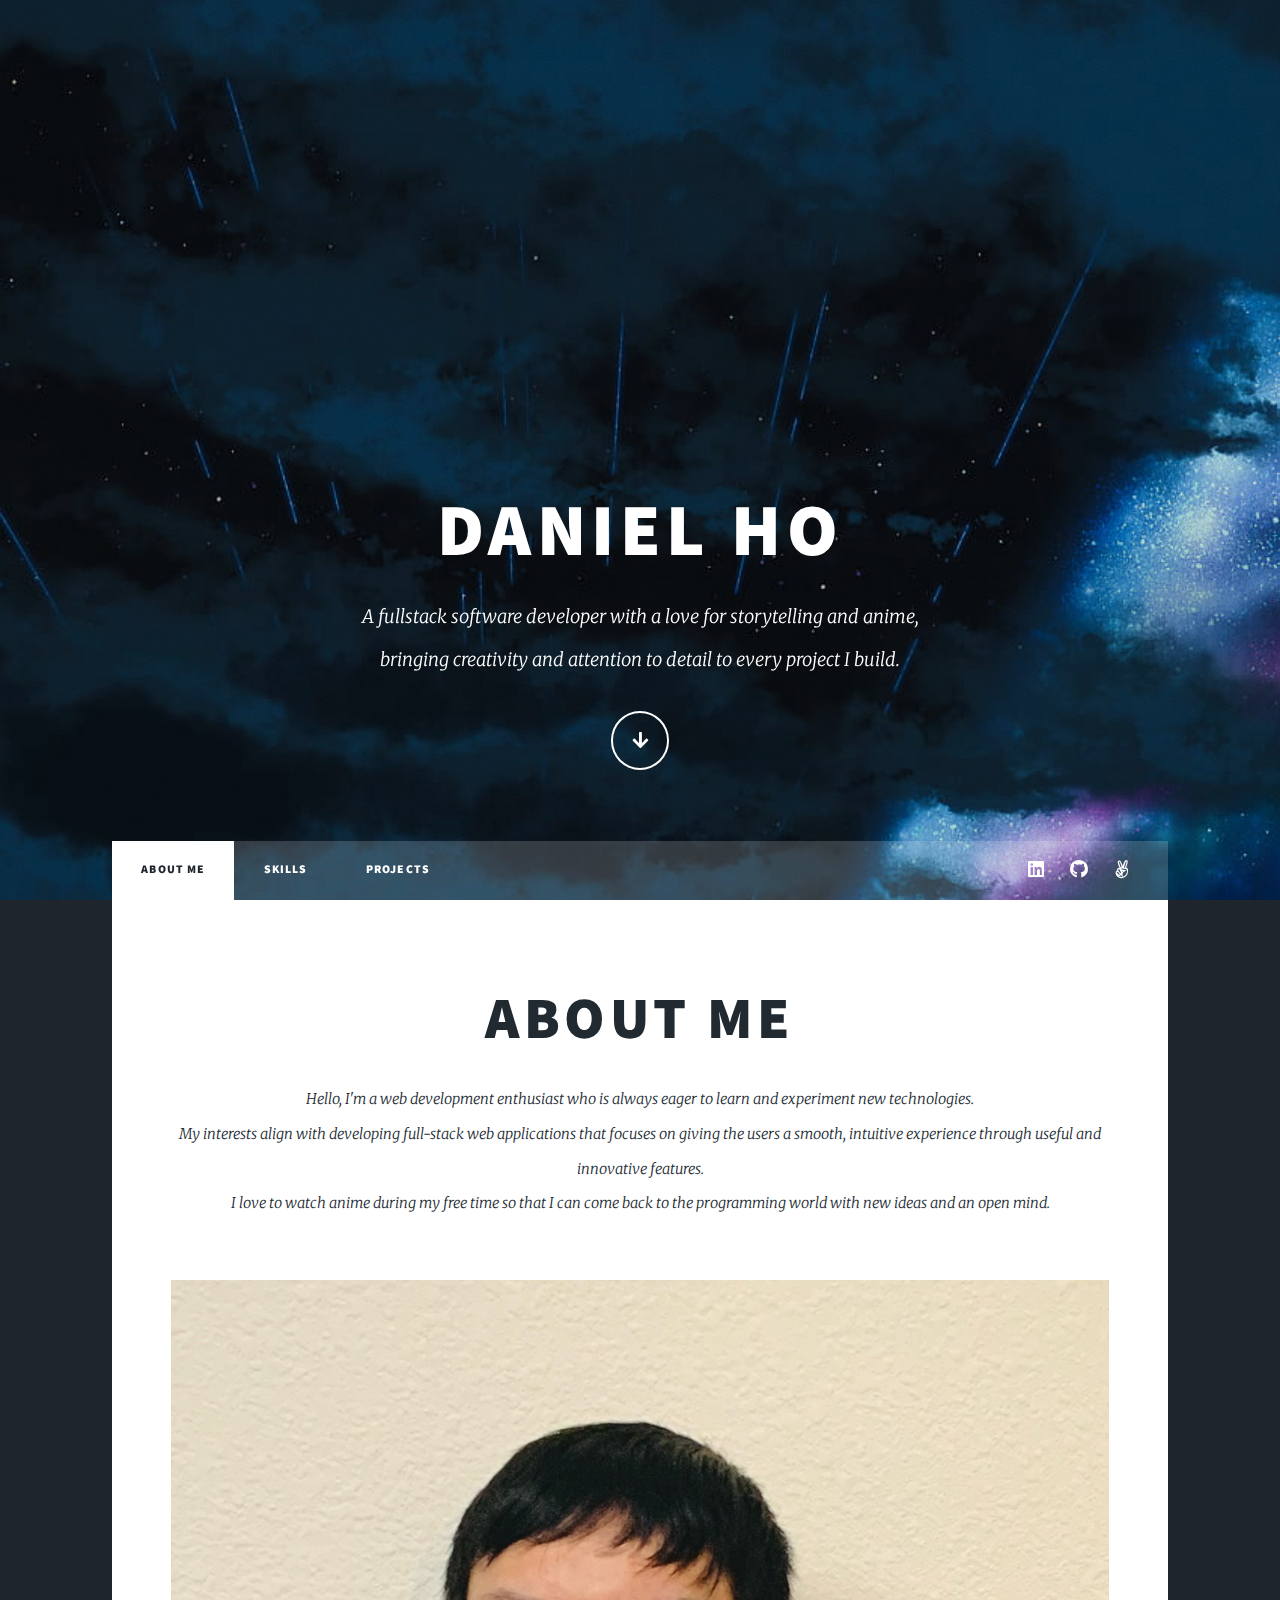
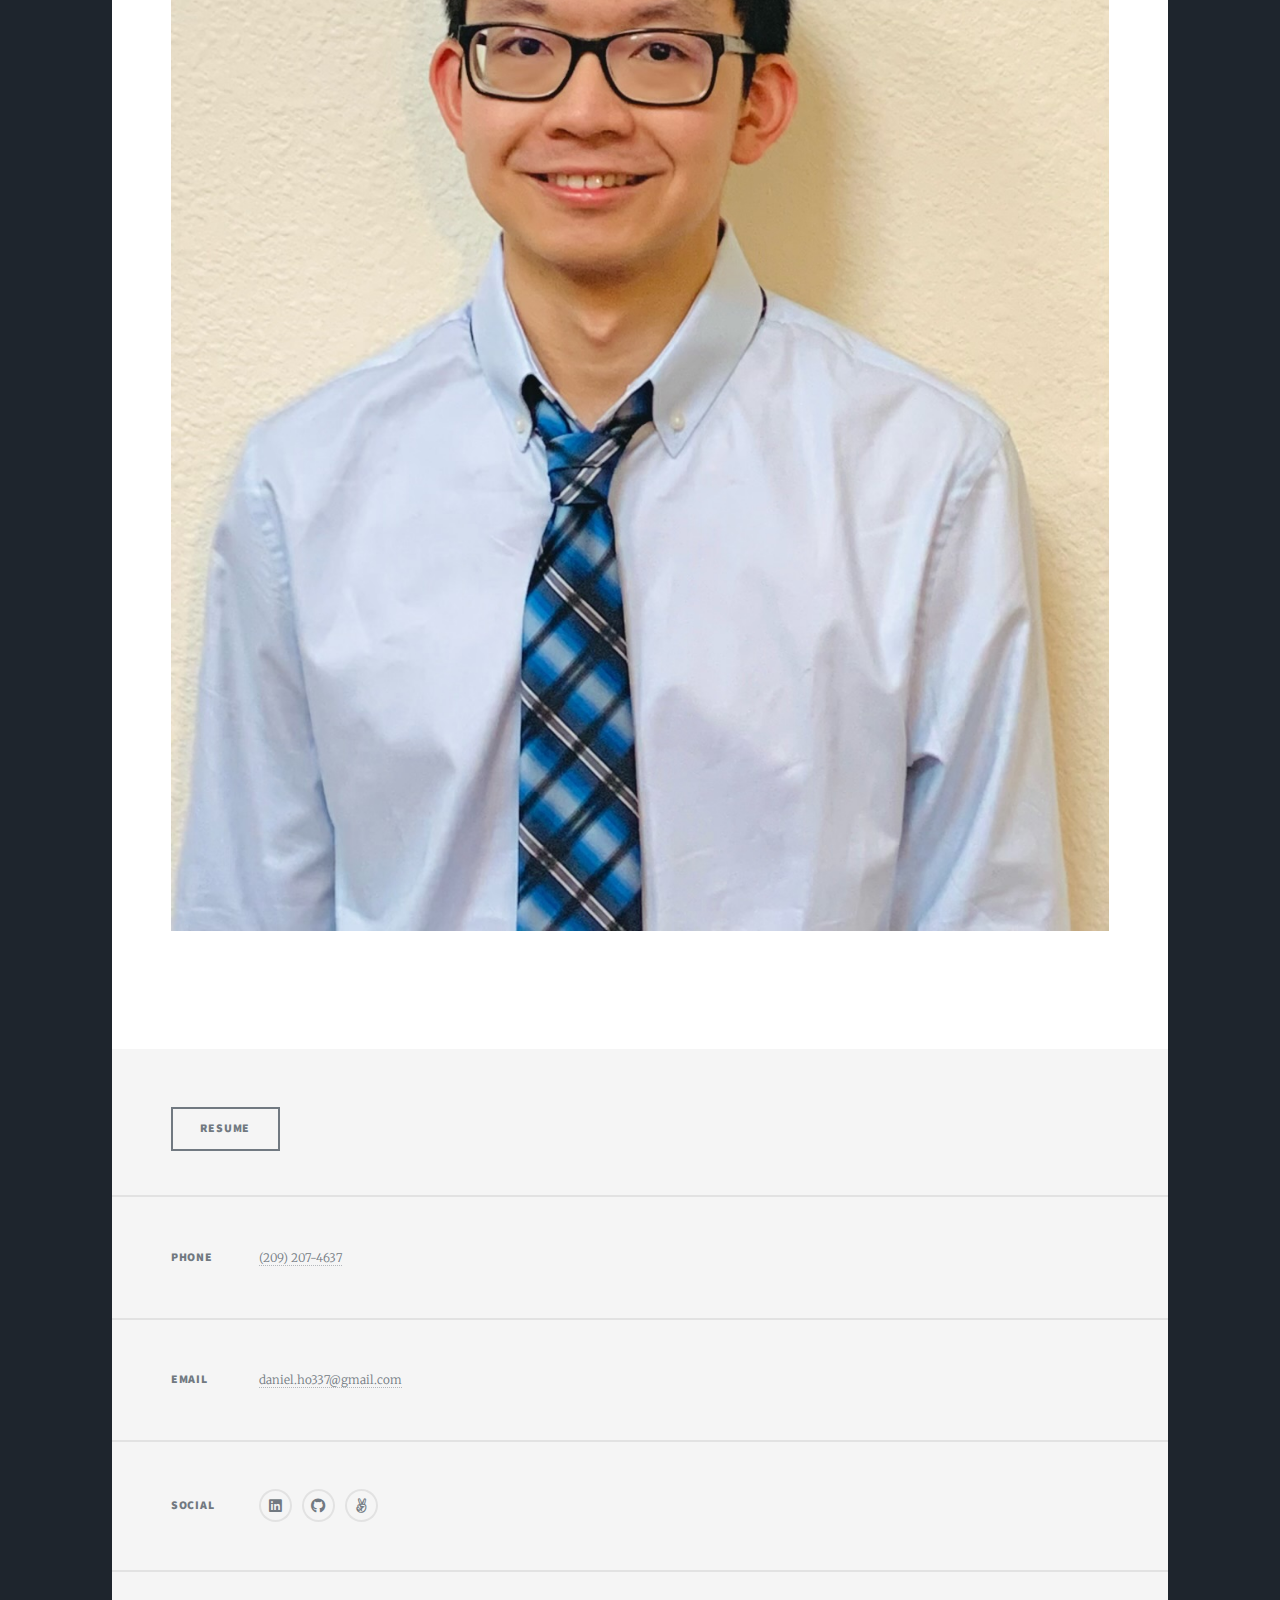
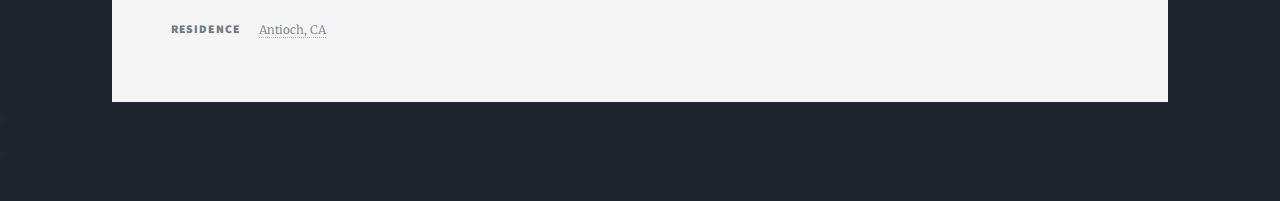
<file: index.html>
<!DOCTYPE HTML>
<!--
	Massively by HTML5 UP
	html5up.net | @ajlkn
	Free for personal and commercial use under the CCA 3.0 license (html5up.net/license)
-->
<html>
	<head>
		<title>Massively by HTML5 UP</title>
		<meta charset="utf-8" />
		<meta name="viewport" content="width=device-width, initial-scale=1, user-scalable=no" />
		<link rel="stylesheet" href="assets/css/main.css" />
		<noscript><link rel="stylesheet" href="assets/css/noscript.css" /></noscript>
	</head>
	<body class="is-preload">

		<!-- Wrapper -->
			<div id="wrapper" class="fade-in">

				<!-- Intro -->
					<div id="intro">
						<!-- <h1>This is<br />
						Massively</h1> -->
						<h1>Daniel Ho</h1>
						<!-- <p>A free, fully responsive HTML5 + CSS3 site template designed by <a href="https://twitter.com/ajlkn">@ajlkn</a> for <a href="https://html5up.net">HTML5 UP</a><br />
						and released for free under the <a href="https://html5up.net/license">Creative Commons license</a>.</p> -->
						<p>A fullstack software developer with a love for storytelling and anime, <br />bringing creativity and attention to detail to every project I build.</p>
						<ul class="actions">
							<li><a href="#header" class="button icon solid solo fa-arrow-down scrolly">Continue</a></li>
						</ul>
					</div>

				<!-- Header -->
					<header id="header">
						<a href="#header" class="logo">Daniel Ho</a>
					</header>

				<!-- Nav -->
					<nav id="nav">
						<ul class="links">
							<li class="active"><a href="#header">About Me</a></li>
							<li><a href="skills.html">Skills</a></li>
							<li><a href="projects.html">Projects</a></li>
						</ul>
						<ul class="icons">
							<!-- <li><a href="#" class="icon brands fa-twitter"><span class="label">Twitter</span></a></li>
							<li><a href="#" class="icon brands fa-facebook-f"><span class="label">Facebook</span></a></li>
							<li><a href="#" class="icon brands fa-instagram"><span class="label">Instagram</span></a></li> -->
							<li><a href="https://www.linkedin.com/in/daniel-ho-83361b1b6/" class="icon brands fa-linkedin"><span class="label">LinkedIn</span></a></li>
							<li><a href="https://github.com/dwho0937wei-dotcom" class="icon brands fa-github"><span class="label">GitHub</span></a></li>
							<li><a href="https://wellfound.com/u/daniel-ho-33" class="icon brands fa-angellist"></a></li>
						</ul>
					</nav>

				<!-- Main -->
					<div id="main">

						<!-- About Me -->
							<article class="post featured">
								<header class="major">
									<!-- <span class="date">October 25, 2024</span> -->
									<!-- <h2><a href="#">And this is a<br />
									massive headline</a></h2> -->
									<h2><a>About me</a></h2>
									<p>Hello, I'm a web development enthusiast who is always eager to learn and experiment new technologies.<br />
									My interests align with developing full-stack web applications that focuses on giving the users a smooth, intuitive experience through useful and innovative features.<br />
									I love to watch anime during my free time so that I can come back to the programming world with new ideas and an open mind.</p>
								</header>
								<a href="#" class="image main"><img src="images/pic01.jpg" alt="" /></a>
								<!-- <ul class="actions special">
									<li><a href="#" class="button large">Full Story</a></li>
								</ul> -->
							</article>

					</div>

				<!-- Footer -->
				<footer id="footer">
					<!-- <section>
						<form method="post" action="#">
							<div class="fields">
								<div class="field">
									<label for="name">Name</label>
									<input type="text" name="name" id="name" />
								</div>
								<div class="field">
									<label for="email">Email</label>
									<input type="text" name="email" id="email" />
								</div>
								<div class="field">
									<label for="message">Message</label>
									<textarea name="message" id="message" rows="3"></textarea>
								</div>
							</div>
							<ul class="actions">
								<li><input type="submit" value="Send Message" /></li>
							</ul>
						</form>
					</section> -->
					<section class="split contact">
						<section>
							<ul class="actions">
								<li><a href="https://drive.google.com/file/d/1ea1gPlfgDnvIuV0ocM8RKjdovRNv06X9" class="button">Resume</a></li>
							</ul>
						</section>
						<section>
							<h3>Phone</h3>
							<p><a>(209) 207-4637</a></p>
						</section>
						<section>
							<h3>Email</h3>
							<p><a href="mailto:daniel.ho337@gmail.com">daniel.ho337@gmail.com</a></p>
						</section>
						<section>
							<h3>Social</h3>
							<ul class="icons alt">
								<!-- <li><a href="#" class="icon brands alt fa-twitter"><span class="label">Twitter</span></a></li> -->
								<!-- <li><a href="#" class="icon brands alt fa-facebook-f"><span class="label">Facebook</span></a></li> -->
								<!-- <li><a href="#" class="icon brands alt fa-instagram"><span class="label">Instagram</span></a></li> -->
								<li><a href="https://www.linkedin.com/in/daniel-ho-83361b1b6/" class="icon brands fa-linkedin"><span class="label">LinkedIn</span></a></li>
								<li><a href="https://github.com/dwho0937wei-dotcom" class="icon brands fa-github"><span class="label">GitHub</span></a></li>
								<li><a href="https://wellfound.com/u/daniel-ho-33" class="icon brands fa-angellist"><span class="label">AngelList</span></a></li>
							</ul>
						</section>
						<section>
							<h3>Residence</h3>
							<p><a href="https://www.google.com/maps/place/Antioch,+CA/@37.9849839,-121.7906084,14z/data=!4m6!3m5!1s0x8085576395afa0d5:0x56a463c2c947559!8m2!3d38.0049214!4d-121.805789!16zL20vMHF5ams?entry=ttu&g_ep=EgoyMDI0MTAxNi4wIKXMDSoASAFQAw%3D%3D">Antioch, CA</a></p>
						</section>
					</section>
				</footer>

				<!-- Copyright -->
					<!-- <div id="copyright">
						<ul><li>&copy; Untitled</li><li>Design: <a href="https://html5up.net">HTML5 UP</a></li></ul>
					</div> -->

				<!-- Empty Bottom Space -->
				<div>
					<ul><li></li><li><a></a></li></ul>
				</div>

			</div>

		<!-- Scripts -->
			<script src="assets/js/jquery.min.js"></script>
			<script src="assets/js/jquery.scrollex.min.js"></script>
			<script src="assets/js/jquery.scrolly.min.js"></script>
			<script src="assets/js/browser.min.js"></script>
			<script src="assets/js/breakpoints.min.js"></script>
			<script src="assets/js/util.js"></script>
			<script src="assets/js/main.js"></script>

	</body>
</html>
</file>
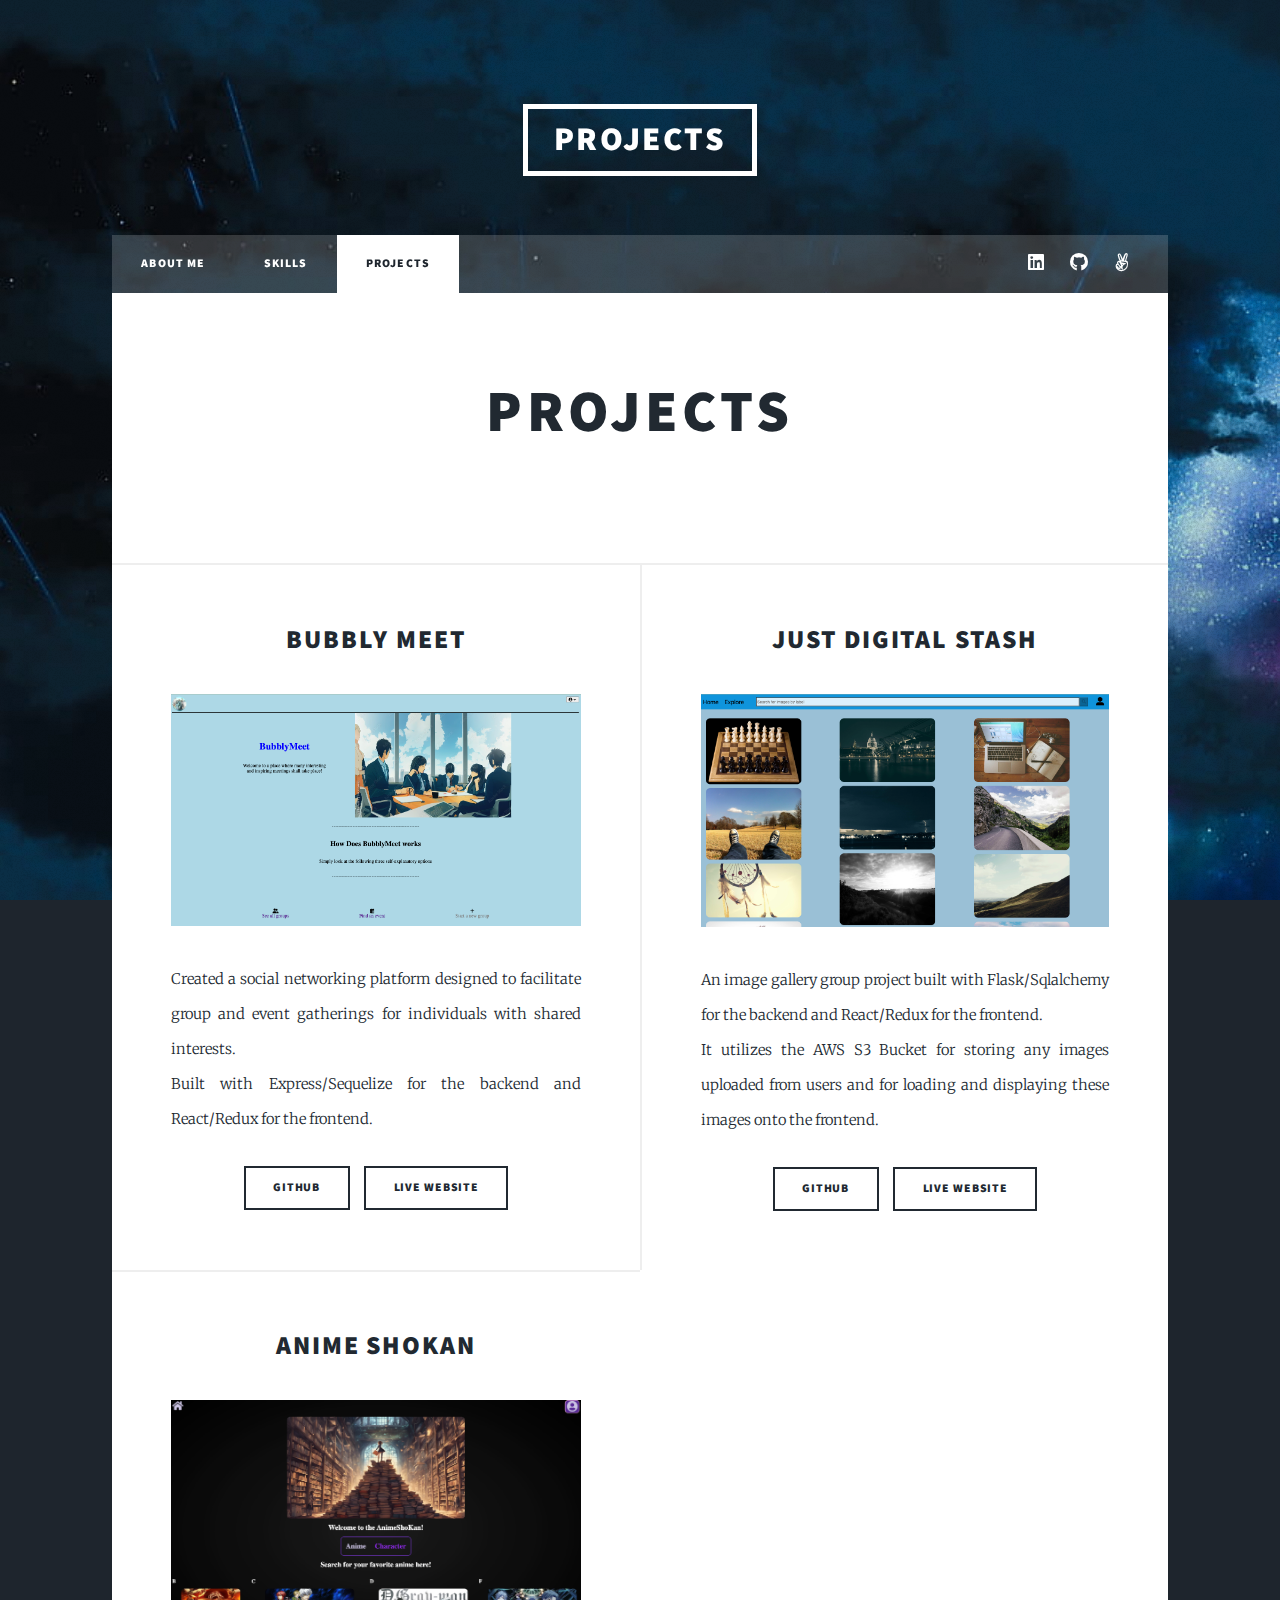
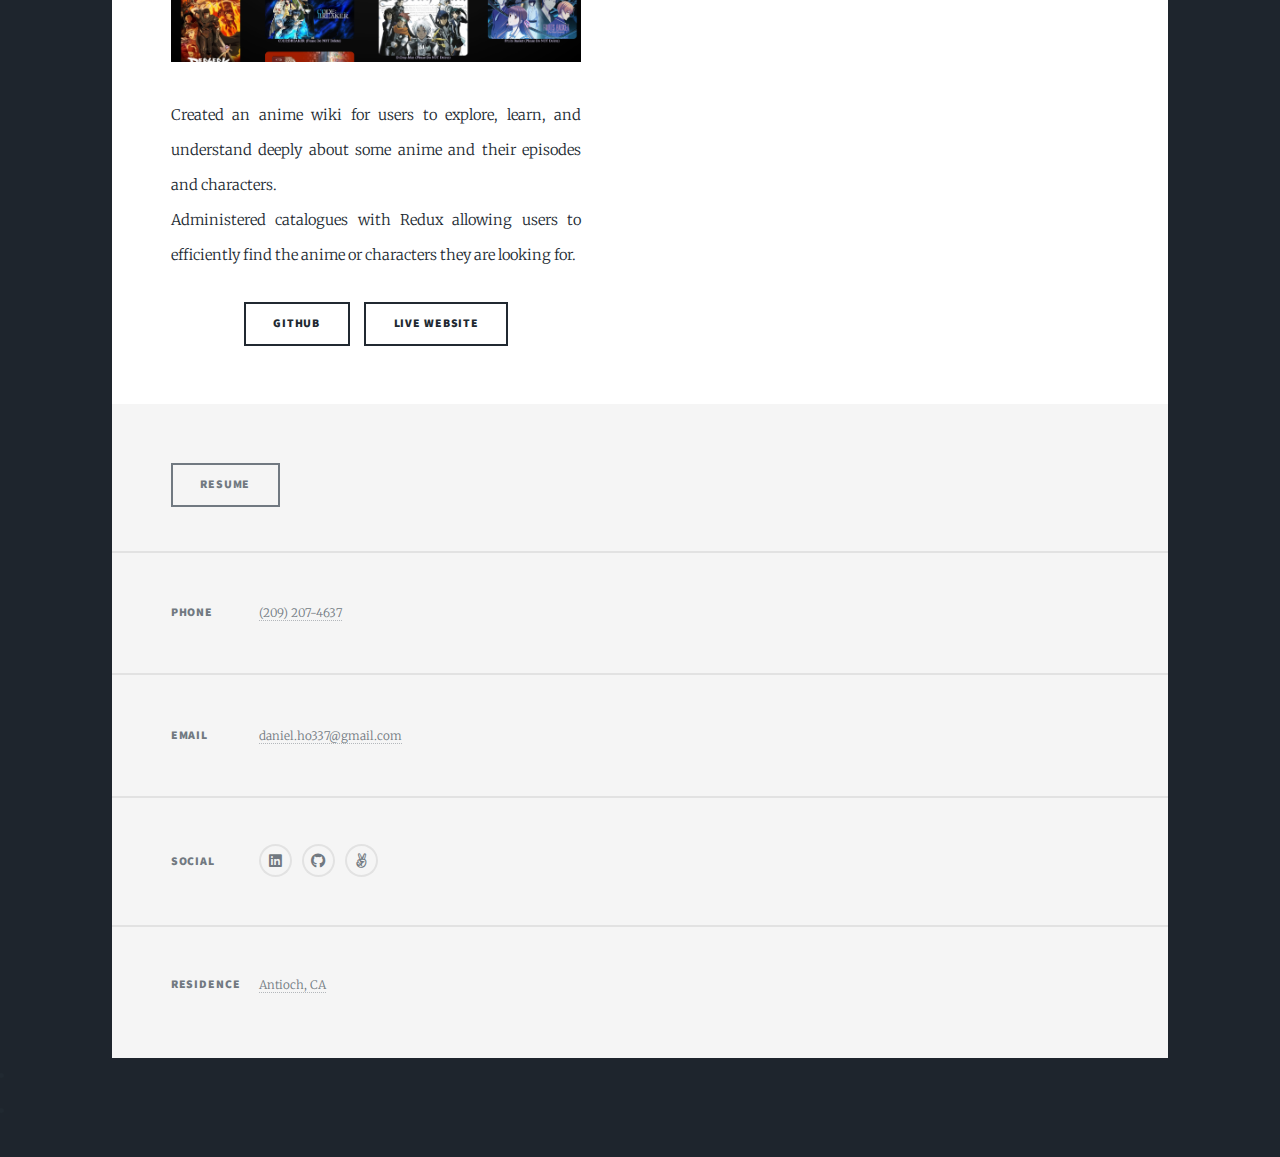
<file: projects.html>
<!DOCTYPE HTML>
<!--
	Massively by HTML5 UP
	html5up.net | @ajlkn
	Free for personal and commercial use under the CCA 3.0 license (html5up.net/license)
-->
<html>
	<head>
		<title>Projects Page</title>
		<meta charset="utf-8" />
		<meta name="viewport" content="width=device-width, initial-scale=1, user-scalable=no" />
		<link rel="stylesheet" href="assets/css/main.css" />
		<noscript><link rel="stylesheet" href="assets/css/noscript.css" /></noscript>
	</head>
	<body class="is-preload">

		<!-- Wrapper -->
			<div id="wrapper">

				<!-- Header -->
					<header id="header">
						<a href="#" class="logo">Projects</a>
					</header>

				<!-- Nav -->
					<nav id="nav">
						<ul class="links">
							<li><a href="index.html#header">About Me</a></li>
							<li><a href="skills.html">Skills</a></li>
							<li class="active"><a href="projects.html">Projects</a></li>
						</ul>
						<ul class="icons">
							<!-- <li><a href="#" class="icon brands fa-twitter"><span class="label">Twitter</span></a></li>
							<li><a href="#" class="icon brands fa-facebook-f"><span class="label">Facebook</span></a></li>
							<li><a href="#" class="icon brands fa-instagram"><span class="label">Instagram</span></a></li> -->
							<li><a href="https://www.linkedin.com/in/daniel-ho-83361b1b6/" class="icon brands fa-linkedin"><span class="label">LinkedIn</span></a></li>
							<li><a href="https://github.com/dwho0937wei-dotcom" class="icon brands fa-github"><span class="label">GitHub</span></a></li>
							<li><a href="https://wellfound.com/u/daniel-ho-33" class="icon brands fa-angellist"><span class="label">AngelList</span></a></li>
						</ul>
					</nav>

				<!-- Main -->
					<div id="main">

						<!-- Project Headline -->
							<article class="post">
								<header class="major"><h2><a>Projects</a></h2></header>
							</article>
								
						<!-- Project Posts -->
							<section class="posts">
								<article>
									<header>
										<!-- <span class="date">June 22, 2024</span> -->
										<h2><a href="#">Bubbly Meet</a></h2>
									</header>
									<a href="#" class="image fit"><img src="images/pic02.jpg" alt="" /></a>
									<p>Created a social networking platform designed to facilitate group and event gatherings for individuals with shared interests. <br /> Built with Express/Sequelize for the backend and React/Redux for the frontend.</p>
									<ul class="actions special">
										<li><a href="https://github.com/dwho0937wei-dotcom/BubblyMeet" class="button">GitHub</a></li>
										<li><a href="https://bubblymeet.onrender.com" class="button">Live Website</a></li>
									</ul>
								</article>
								<article>
									<header>
										<!-- <span class="date">April 22, 2017</span> -->
										<h2><a href="#">Just Digital Stash</a></h2>
									</header>
									<a href="#" class="image fit"><img src="images/pic03.jpg" alt="" /></a>
									<p>An image gallery group project built with Flask/Sqlalchemy for the backend and React/Redux for the frontend.<br />It utilizes the AWS S3 Bucket for storing any images uploaded from users and for loading and displaying these images onto the frontend.</p>
									<ul class="actions special">
										<li><a href="https://github.com/James-Jon27/Just-Digital-Stashes" class="button">GitHub</a></li>
										<li><a href="https://just-digital-stashes.onrender.com/" class="button">Live Website</a></li>
									</ul>
								</article>
								<article>
									<header>
										<!-- <span class="date">April 18, 2017</span> -->
										<h2><a href="#">Anime ShoKan</a></h2>
									</header>
									<a href="#" class="image fit"><img src="images/pic04.jpg" alt="" /></a>
									<p>Created an anime wiki for users to explore, learn, and understand deeply about some anime and their episodes and characters. <br /> Administered catalogues with Redux allowing users to efficiently find the anime or characters they are looking for.</p>
									<ul class="actions special">
										<li><a href="https://github.com/dwho0937wei-dotcom/AnimeShoKan_Project" class="button">GitHub</a></li>
										<li><a href="https://animeshokan-project.onrender.com/" class="button">Live Website</a></li>
									</ul>
								</article>
								<!-- <article>
									<header>
										<span class="date">April 14, 2017</span>
										<h2><a href="#">Tempus sed<br />
										nulla imperdiet</a></h2>
									</header>
									<a href="#" class="image fit"><img src="images/pic05.jpg" alt="" /></a>
									<p>Donec eget ex magna. Interdum et malesuada fames ac ante ipsum primis in faucibus. Pellentesque venenatis dolor imperdiet dolor mattis sagittis magna etiam.</p>
									<ul class="actions special">
										<li><a href="#" class="button">Full Story</a></li>
									</ul>
								</article> -->
								<!-- <article>
									<header>
										<span class="date">April 11, 2017</span>
										<h2><a href="#">Odio magna<br />
										sed consectetur</a></h2>
									</header>
									<a href="#" class="image fit"><img src="images/pic06.jpg" alt="" /></a>
									<p>Donec eget ex magna. Interdum et malesuada fames ac ante ipsum primis in faucibus. Pellentesque venenatis dolor imperdiet dolor mattis sagittis magna etiam.</p>
									<ul class="actions special">
										<li><a href="#" class="button">Full Story</a></li>
									</ul>
								</article> -->
								<!-- <article>
									<header>
										<span class="date">April 7, 2017</span>
										<h2><a href="#">Augue lorem<br />
										primis vestibulum</a></h2>
									</header>
									<a href="#" class="image fit"><img src="images/pic07.jpg" alt="" /></a>
									<p>Donec eget ex magna. Interdum et malesuada fames ac ante ipsum primis in faucibus. Pellentesque venenatis dolor imperdiet dolor mattis sagittis magna etiam.</p>
									<ul class="actions special">
										<li><a href="#" class="button">Full Story</a></li>
									</ul>
								</article> -->
							</section>

						<!-- Footer -->
							<!-- <footer>
								<div class="pagination">
									<a href="#" class="previous">Prev</a>
									<a href="#" class="page active">1</a>
									<a href="#" class="page">2</a>
									<a href="#" class="page">3</a>
									<span class="extra">&hellip;</span>
									<a href="#" class="page">8</a>
									<a href="#" class="page">9</a>
									<a href="#" class="page">10</a>
									<a href="#" class="next">Next</a>
								</div>
							</footer> -->

					</div>

				<!-- Footer -->
				<footer id="footer">
					<!-- <section>
						<form method="post" action="#">
							<div class="fields">
								<div class="field">
									<label for="name">Name</label>
									<input type="text" name="name" id="name" />
								</div>
								<div class="field">
									<label for="email">Email</label>
									<input type="text" name="email" id="email" />
								</div>
								<div class="field">
									<label for="message">Message</label>
									<textarea name="message" id="message" rows="3"></textarea>
								</div>
							</div>
							<ul class="actions">
								<li><input type="submit" value="Send Message" /></li>
							</ul>
						</form>
					</section> -->
					<section class="split contact">
						<section>
							<ul class="actions">
								<li><a href="https://drive.google.com/file/d/1ea1gPlfgDnvIuV0ocM8RKjdovRNv06X9" class="button">Resume</a></li>
							</ul>
						</section>
						<section>
							<h3>Phone</h3>
							<p><a>(209) 207-4637</a></p>
						</section>
						<section>
							<h3>Email</h3>
							<p><a href="mailto:daniel.ho337@gmail.com">daniel.ho337@gmail.com</a></p>
						</section>
						<section>
							<h3>Social</h3>
							<ul class="icons alt">
								<!-- <li><a href="#" class="icon brands alt fa-twitter"><span class="label">Twitter</span></a></li> -->
								<!-- <li><a href="#" class="icon brands alt fa-facebook-f"><span class="label">Facebook</span></a></li> -->
								<!-- <li><a href="#" class="icon brands alt fa-instagram"><span class="label">Instagram</span></a></li> -->
								<li><a href="https://www.linkedin.com/in/daniel-ho-83361b1b6/" class="icon brands fa-linkedin"><span class="label">LinkedIn</span></a></li>
								<li><a href="https://github.com/dwho0937wei-dotcom" class="icon brands fa-github"><span class="label">GitHub</span></a></li>
								<li><a href="https://wellfound.com/u/daniel-ho-33" class="icon brands fa-angellist"><span class="label">AngelList</span></a></li>
							</ul>
						</section>
						<section>
							<h3>Residence</h3>
							<p><a href="https://www.google.com/maps/place/Antioch,+CA/@37.9849839,-121.7906084,14z/data=!4m6!3m5!1s0x8085576395afa0d5:0x56a463c2c947559!8m2!3d38.0049214!4d-121.805789!16zL20vMHF5ams?entry=ttu&g_ep=EgoyMDI0MTAxNi4wIKXMDSoASAFQAw%3D%3D">Antioch, CA</a></p>
						</section>
					</section>
				</footer>

				<!-- Copyright -->
					<!-- <div id="copyright">
						<ul><li>&copy; Untitled</li><li>Design: <a href="https://html5up.net">HTML5 UP</a></li></ul>
					</div> -->

				<!-- Empty Bottom Space -->
				<div>
					<ul><li></li><li><a></a></li></ul>
				</div>

			</div>

		<!-- Scripts -->
			<script src="assets/js/jquery.min.js"></script>
			<script src="assets/js/jquery.scrollex.min.js"></script>
			<script src="assets/js/jquery.scrolly.min.js"></script>
			<script src="assets/js/browser.min.js"></script>
			<script src="assets/js/breakpoints.min.js"></script>
			<script src="assets/js/util.js"></script>
			<script src="assets/js/main.js"></script>

	</body>
</html>
</file>
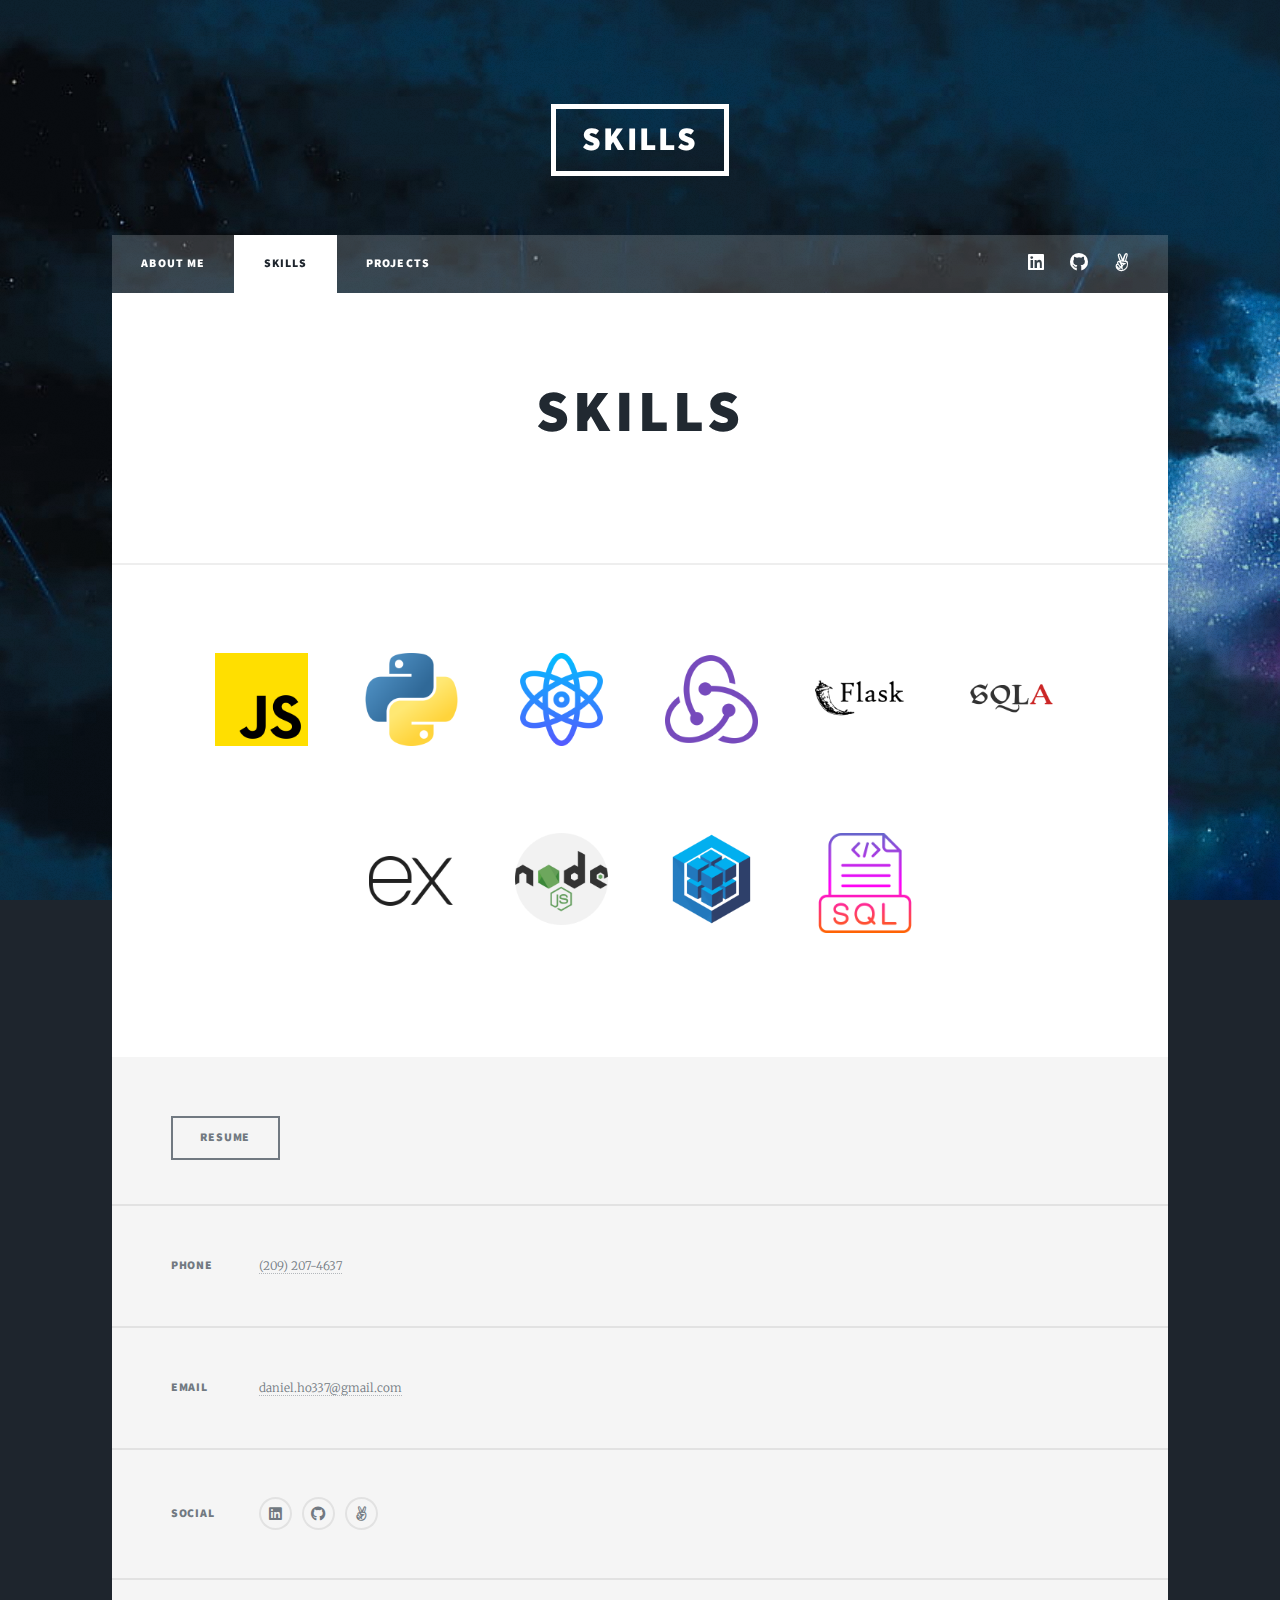
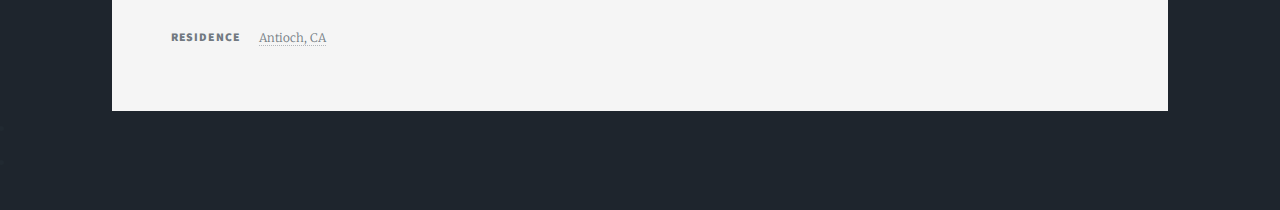
<file: skills.html>
<!DOCTYPE HTML>
<!--
	Massively by HTML5 UP
	html5up.net | @ajlkn
	Free for personal and commercial use under the CCA 3.0 license (html5up.net/license)
-->
<html>
	<head>
		<title>Projects Page</title>
		<meta charset="utf-8" />
		<meta name="viewport" content="width=device-width, initial-scale=1, user-scalable=no" />
		<link rel="stylesheet" href="assets/css/main.css" />
		<noscript><link rel="stylesheet" href="assets/css/noscript.css" /></noscript>
	</head>
	<body class="is-preload">

		<!-- Wrapper -->
			<div id="wrapper">

				<!-- Header -->
					<header id="header">
						<a href="#" class="logo">Skills</a>
					</header>

				<!-- Nav -->
					<nav id="nav">
						<ul class="links">
							<li><a href="index.html#header">About Me</a></li>
							<li class="active"><a href="skills.html">Skills</a></li>
							<li><a href="projects.html">Projects</a></li>
						</ul>
						<ul class="icons">
							<!-- <li><a href="#" class="icon brands fa-twitter"><span class="label">Twitter</span></a></li>
							<li><a href="#" class="icon brands fa-facebook-f"><span class="label">Facebook</span></a></li>
							<li><a href="#" class="icon brands fa-instagram"><span class="label">Instagram</span></a></li> -->
							<li><a href="https://www.linkedin.com/in/daniel-ho-83361b1b6/" class="icon brands fa-linkedin"><span class="label">LinkedIn</span></a></li>
							<li><a href="https://github.com/dwho0937wei-dotcom" class="icon brands fa-github"><span class="label">GitHub</span></a></li>
							<li><a href="https://wellfound.com/u/daniel-ho-33" class="icon brands fa-angellist"></a></li>
						</ul>
					</nav>

				<!-- Main -->
					<div id="main">

						<!-- Project Headline -->
							<article class="post">
								<header class="major"><h2><a>Skills</a></h2></header>
							</article>
								
						<!-- Project Posts -->
							<section class="post technologies">
								<article>
									<ul class="icons">
										<li><a class="image fit"><img src="technology-icons/js.png" alt="JavaScript"></a></li>
										<li><a class="image fit"><img src="technology-icons/python.png" alt="Python"></a></li>
										<li><a class="image fit"><img src="technology-icons/react.png" alt="React"></a></li>
										<li><a class="image fit"><img src="technology-icons/redux.png" alt="Redux"></a></li>
										<li><a class="image fit"><img src="technology-icons/flask.png" alt="Flask"></a></li>
										<li><a class="image fit"><img src="technology-icons/SQLAlchemy.png" alt="SQLAlchemy"></a></li>
										<li><a class="image fit"><img src="technology-icons/express-js.png" alt="Express"></a></li>
										<li><a class="image fit"><img src="technology-icons/nodejs.png" alt="Node.js"></a></li>
										<li><a class="image fit"><img src="technology-icons/sequelize.png" alt="Sequelize"></a></li>
										<li><a class="image fit"><img src="technology-icons/sql.png" alt="SQL"></a></li>
									</ul>
								</article>
							</section>

					</div>

				<!-- Footer -->
					<footer id="footer">
						<!-- <section>
							<form method="post" action="#">
								<div class="fields">
									<div class="field">
										<label for="name">Name</label>
										<input type="text" name="name" id="name" />
									</div>
									<div class="field">
										<label for="email">Email</label>
										<input type="text" name="email" id="email" />
									</div>
									<div class="field">
										<label for="message">Message</label>
										<textarea name="message" id="message" rows="3"></textarea>
									</div>
								</div>
								<ul class="actions">
									<li><input type="submit" value="Send Message" /></li>
								</ul>
							</form>
						</section> -->
						<section class="split contact">
							<section>
								<ul class="actions">
									<li><a href="https://drive.google.com/file/d/1ea1gPlfgDnvIuV0ocM8RKjdovRNv06X9" class="button">Resume</a></li>
								</ul>
							</section>
							<section>
								<h3>Phone</h3>
								<p><a>(209) 207-4637</a></p>
							</section>
							<section>
								<h3>Email</h3>
								<p><a href="mailto:daniel.ho337@gmail.com">daniel.ho337@gmail.com</a></p>
							</section>
							<section>
								<h3>Social</h3>
								<ul class="icons alt">
									<!-- <li><a href="#" class="icon brands alt fa-twitter"><span class="label">Twitter</span></a></li> -->
									<!-- <li><a href="#" class="icon brands alt fa-facebook-f"><span class="label">Facebook</span></a></li> -->
									<!-- <li><a href="#" class="icon brands alt fa-instagram"><span class="label">Instagram</span></a></li> -->
									<li><a href="https://www.linkedin.com/in/daniel-ho-83361b1b6/" class="icon brands fa-linkedin"><span class="label">LinkedIn</span></a></li>
									<li><a href="https://github.com/dwho0937wei-dotcom" class="icon brands fa-github"><span class="label">GitHub</span></a></li>
									<li><a href="https://wellfound.com/u/daniel-ho-33" class="icon brands fa-angellist"><span class="label">AngelList</span></a></li>
								</ul>
							</section>
							<section>
								<h3>Residence</h3>
								<p><a href="https://www.google.com/maps/place/Antioch,+CA/@37.9849839,-121.7906084,14z/data=!4m6!3m5!1s0x8085576395afa0d5:0x56a463c2c947559!8m2!3d38.0049214!4d-121.805789!16zL20vMHF5ams?entry=ttu&g_ep=EgoyMDI0MTAxNi4wIKXMDSoASAFQAw%3D%3D">Antioch, CA</a></p>
							</section>
						</section>
					</footer>

				<!-- Copyright -->
					<!-- <div id="copyright">
							<ul><li>&copy; Untitled</li><li>Design: <a href="https://html5up.net">HTML5 UP</a></li></ul>
					</div> -->

				<!-- Empty Bottom Space -->
				<div>
					<ul><li></li><li><a></a></li></ul>
				</div>

			</div>

		<!-- Scripts -->
			<script src="assets/js/jquery.min.js"></script>
			<script src="assets/js/jquery.scrollex.min.js"></script>
			<script src="assets/js/jquery.scrolly.min.js"></script>
			<script src="assets/js/browser.min.js"></script>
			<script src="assets/js/breakpoints.min.js"></script>
			<script src="assets/js/util.js"></script>
			<script src="assets/js/main.js"></script>

	</body>
</html>
</file>
<file: assets/css/main.css>
@import url(fontawesome-all.min.css);
@import url("https://fonts.googleapis.com/css?family=Merriweather:300,700,300italic,700italic|Source+Sans+Pro:900");

/*
	Massively by HTML5 UP
	html5up.net | @ajlkn
	Free for personal and commercial use under the CCA 3.0 license (html5up.net/license)
*/

html, body, div, span, applet, object,
iframe, h1, h2, h3, h4, h5, h6, p, blockquote,
pre, a, abbr, acronym, address, big, cite,
code, del, dfn, em, img, ins, kbd, q, s, samp,
small, strike, strong, sub, sup, tt, var, b,
u, i, center, dl, dt, dd, ol, ul, li, fieldset,
form, label, legend, table, caption, tbody,
tfoot, thead, tr, th, td, article, aside,
canvas, details, embed, figure, figcaption,
footer, header, hgroup, menu, nav, output, ruby,
section, summary, time, mark, audio, video {
	margin: 0;
	padding: 0;
	border: 0;
	font-size: 100%;
	font: inherit;
	vertical-align: baseline;}

article, aside, details, figcaption, figure,
footer, header, hgroup, menu, nav, section {
	display: block;}

body {
	line-height: 1;
}

ol, ul {
	list-style: none;
}

blockquote, q {
	quotes: none;
}

	blockquote:before, blockquote:after, q:before, q:after {
		content: '';
		content: none;
	}

table {
	border-collapse: collapse;
	border-spacing: 0;
}

body {
	-webkit-text-size-adjust: none;
}

mark {
	background-color: transparent;
	color: inherit;
}

input::-moz-focus-inner {
	border: 0;
	padding: 0;
}

input, select, textarea {
	-moz-appearance: none;
	-webkit-appearance: none;
	-ms-appearance: none;
	appearance: none;
}

/* Basic */

	@-ms-viewport {
		width: device-width;
	}

	body {
		-ms-overflow-style: scrollbar;
	}

	@media screen and (max-width: 480px) {

		html, body {
			min-width: 320px;
		}

	}

	html {
		box-sizing: border-box;
	}

	*, *:before, *:after {
		box-sizing: inherit;
	}

	body {
		background-color: #1e252d;
	}

		body.is-preload *, body.is-preload *:before, body.is-preload *:after {
			-moz-animation: none !important;
			-webkit-animation: none !important;
			-ms-animation: none !important;
			animation: none !important;
			-moz-transition: none !important;
			-webkit-transition: none !important;
			-ms-transition: none !important;
			transition: none !important;
		}

/* Type */

	html {
		font-size: 16pt;
	}

		@media screen and (max-width: 1680px) {

			html {
				font-size: 12pt;
			}

		}

		@media screen and (max-width: 1280px) {

			html {
				font-size: 11pt;
			}

		}

		@media screen and (max-width: 360px) {

			html {
				font-size: 10pt;
			}

		}

	body {
		color: #212931;
	}

	body, input, select, textarea {
		font-family: "Merriweather", Georgia, serif;
		font-weight: 300;
		font-size: 1rem;
		line-height: 2.375;
	}

	a {
		-moz-transition: color 0.2s ease-in-out, background-color 0.2s ease-in-out, border-color 0.2s ease-in-out, box-shadow 0.2s ease-in-out;
		-webkit-transition: color 0.2s ease-in-out, background-color 0.2s ease-in-out, border-color 0.2s ease-in-out, box-shadow 0.2s ease-in-out;
		-ms-transition: color 0.2s ease-in-out, background-color 0.2s ease-in-out, border-color 0.2s ease-in-out, box-shadow 0.2s ease-in-out;
		transition: color 0.2s ease-in-out, background-color 0.2s ease-in-out, border-color 0.2s ease-in-out, box-shadow 0.2s ease-in-out;
		border-bottom: dotted 1px;
		text-decoration: none;
	}

		a:hover {
			border-bottom-color: transparent;
		}

	strong, b {
		font-weight: 600;
	}

	em, i {
		font-style: italic;
	}

	p {
		text-align: justify;
		margin: 0 0 2rem 0;
	}

	h1, h2, h3, h4, h5, h6 {
		font-family: "Source Sans Pro", Helvetica, sans-serif;
		font-weight: 900;
		line-height: 1.5;
		letter-spacing: 0.075em;
		text-transform: uppercase;
		margin: 0 0 1rem 0;
	}

		h1 a, h2 a, h3 a, h4 a, h5 a, h6 a {
			border-bottom: 0;
			color: inherit;
			text-decoration: none;
		}

	h1 {
		font-size: 4rem;
		line-height: 1.1;
		margin: 0 0 2rem 0;
	}

	h2 {
		font-size: 1.75rem;
		line-height: 1.3;
		margin: 0 0 1.5rem 0;
	}

	h3 {
		font-size: 1.25rem;
		margin: 0 0 1.5rem 0;
	}

	h4 {
		font-size: 1rem;
	}

	h5 {
		font-size: 0.9rem;
	}

	h6 {
		font-size: 0.8rem;
	}

	sub {
		font-size: 0.8rem;
		position: relative;
		top: 0.5rem;
	}

	sup {
		font-size: 0.8rem;
		position: relative;
		top: -0.5rem;
	}

	blockquote {
		border-left: solid 4px;
		font-style: italic;
		margin: 0 0 2rem 0;
		padding: 0.5rem 0 0.5rem 2rem;
	}

	code {
		border: solid 2px;
		font-family: "Courier New", monospace;
		font-size: 0.9rem;
		margin: 0 0.25rem;
		padding: 0.25rem 0.65rem;
	}

	pre {
		-webkit-overflow-scrolling: touch;
		font-family: "Courier New", monospace;
		font-size: 0.9rem;
		margin: 0 0 2rem 0;
	}

		pre code {
			display: block;
			line-height: 1.75;
			padding: 1rem 1.5rem;
			overflow-x: auto;
		}

	hr {
		border: 0;
		border-bottom: solid 2px;
		margin: 3rem 0;
	}

		hr.major {
			margin: 5rem 0;
		}

	.align-left {
		text-align: left;
	}

	.align-center {
		text-align: center;
	}

	.align-right {
		text-align: right;
	}

	input, select, textarea {
		color: #212931;
	}

	a {
		color: #212931;
		border-bottom-color: rgba(33, 41, 49, 0.5);
	}

		a:hover {
			border-bottom-color: transparent;
			color: #18bfef !important;
		}

	strong, b {
		color: #212931;
	}

	h1, h2, h3, h4, h5, h6 {
		color: #212931;
	}

	blockquote {
		border-left-color: #eeeeee;
	}

	code {
		background: rgba(220, 220, 220, 0.25);
		border-color: #eeeeee;
	}

	hr {
		border-bottom-color: #eeeeee;
	}

/* Row */

	.row {
		display: flex;
		flex-wrap: wrap;
		box-sizing: border-box;
		align-items: stretch;
	}

		.row > * {
			box-sizing: border-box;
		}

		.row.gtr-uniform > * > :last-child {
			margin-bottom: 0;
		}

		.row.aln-left {
			justify-content: flex-start;
		}

		.row.aln-center {
			justify-content: center;
		}

		.row.aln-right {
			justify-content: flex-end;
		}

		.row.aln-top {
			align-items: flex-start;
		}

		.row.aln-middle {
			align-items: center;
		}

		.row.aln-bottom {
			align-items: flex-end;
		}

		.row > .imp {
			order: -1;
		}

		.row > .col-1 {
			width: 8.33333%;
		}

		.row > .off-1 {
			margin-left: 8.33333%;
		}

		.row > .col-2 {
			width: 16.66667%;
		}

		.row > .off-2 {
			margin-left: 16.66667%;
		}

		.row > .col-3 {
			width: 25%;
		}

		.row > .off-3 {
			margin-left: 25%;
		}

		.row > .col-4 {
			width: 33.33333%;
		}

		.row > .off-4 {
			margin-left: 33.33333%;
		}

		.row > .col-5 {
			width: 41.66667%;
		}

		.row > .off-5 {
			margin-left: 41.66667%;
		}

		.row > .col-6 {
			width: 50%;
		}

		.row > .off-6 {
			margin-left: 50%;
		}

		.row > .col-7 {
			width: 58.33333%;
		}

		.row > .off-7 {
			margin-left: 58.33333%;
		}

		.row > .col-8 {
			width: 66.66667%;
		}

		.row > .off-8 {
			margin-left: 66.66667%;
		}

		.row > .col-9 {
			width: 75%;
		}

		.row > .off-9 {
			margin-left: 75%;
		}

		.row > .col-10 {
			width: 83.33333%;
		}

		.row > .off-10 {
			margin-left: 83.33333%;
		}

		.row > .col-11 {
			width: 91.66667%;
		}

		.row > .off-11 {
			margin-left: 91.66667%;
		}

		.row > .col-12 {
			width: 100%;
		}

		.row > .off-12 {
			margin-left: 100%;
		}

		.row.gtr-0 {
			margin-top: 0;
			margin-left: 0rem;
		}

			.row.gtr-0 > * {
				padding: 0 0 0 0rem;
			}

			.row.gtr-0.gtr-uniform {
				margin-top: 0rem;
			}

				.row.gtr-0.gtr-uniform > * {
					padding-top: 0rem;
				}

		.row.gtr-25 {
			margin-top: 0;
			margin-left: -0.375rem;
		}

			.row.gtr-25 > * {
				padding: 0 0 0 0.375rem;
			}

			.row.gtr-25.gtr-uniform {
				margin-top: -0.375rem;
			}

				.row.gtr-25.gtr-uniform > * {
					padding-top: 0.375rem;
				}

		.row.gtr-50 {
			margin-top: 0;
			margin-left: -0.75rem;
		}

			.row.gtr-50 > * {
				padding: 0 0 0 0.75rem;
			}

			.row.gtr-50.gtr-uniform {
				margin-top: -0.75rem;
			}

				.row.gtr-50.gtr-uniform > * {
					padding-top: 0.75rem;
				}

		.row {
			margin-top: 0;
			margin-left: -1.5rem;
		}

			.row > * {
				padding: 0 0 0 1.5rem;
			}

			.row.gtr-uniform {
				margin-top: -1.5rem;
			}

				.row.gtr-uniform > * {
					padding-top: 1.5rem;
				}

		.row.gtr-150 {
			margin-top: 0;
			margin-left: -2.25rem;
		}

			.row.gtr-150 > * {
				padding: 0 0 0 2.25rem;
			}

			.row.gtr-150.gtr-uniform {
				margin-top: -2.25rem;
			}

				.row.gtr-150.gtr-uniform > * {
					padding-top: 2.25rem;
				}

		.row.gtr-200 {
			margin-top: 0;
			margin-left: -3rem;
		}

			.row.gtr-200 > * {
				padding: 0 0 0 3rem;
			}

			.row.gtr-200.gtr-uniform {
				margin-top: -3rem;
			}

				.row.gtr-200.gtr-uniform > * {
					padding-top: 3rem;
				}

		@media screen and (max-width: 1680px) {

			.row {
				display: flex;
				flex-wrap: wrap;
				box-sizing: border-box;
				align-items: stretch;
			}

				.row > * {
					box-sizing: border-box;
				}

				.row.gtr-uniform > * > :last-child {
					margin-bottom: 0;
				}

				.row.aln-left {
					justify-content: flex-start;
				}

				.row.aln-center {
					justify-content: center;
				}

				.row.aln-right {
					justify-content: flex-end;
				}

				.row.aln-top {
					align-items: flex-start;
				}

				.row.aln-middle {
					align-items: center;
				}

				.row.aln-bottom {
					align-items: flex-end;
				}

				.row > .imp-xlarge {
					order: -1;
				}

				.row > .col-1-xlarge {
					width: 8.33333%;
				}

				.row > .off-1-xlarge {
					margin-left: 8.33333%;
				}

				.row > .col-2-xlarge {
					width: 16.66667%;
				}

				.row > .off-2-xlarge {
					margin-left: 16.66667%;
				}

				.row > .col-3-xlarge {
					width: 25%;
				}

				.row > .off-3-xlarge {
					margin-left: 25%;
				}

				.row > .col-4-xlarge {
					width: 33.33333%;
				}

				.row > .off-4-xlarge {
					margin-left: 33.33333%;
				}

				.row > .col-5-xlarge {
					width: 41.66667%;
				}

				.row > .off-5-xlarge {
					margin-left: 41.66667%;
				}

				.row > .col-6-xlarge {
					width: 50%;
				}

				.row > .off-6-xlarge {
					margin-left: 50%;
				}

				.row > .col-7-xlarge {
					width: 58.33333%;
				}

				.row > .off-7-xlarge {
					margin-left: 58.33333%;
				}

				.row > .col-8-xlarge {
					width: 66.66667%;
				}

				.row > .off-8-xlarge {
					margin-left: 66.66667%;
				}

				.row > .col-9-xlarge {
					width: 75%;
				}

				.row > .off-9-xlarge {
					margin-left: 75%;
				}

				.row > .col-10-xlarge {
					width: 83.33333%;
				}

				.row > .off-10-xlarge {
					margin-left: 83.33333%;
				}

				.row > .col-11-xlarge {
					width: 91.66667%;
				}

				.row > .off-11-xlarge {
					margin-left: 91.66667%;
				}

				.row > .col-12-xlarge {
					width: 100%;
				}

				.row > .off-12-xlarge {
					margin-left: 100%;
				}

				.row.gtr-0 {
					margin-top: 0;
					margin-left: 0rem;
				}

					.row.gtr-0 > * {
						padding: 0 0 0 0rem;
					}

					.row.gtr-0.gtr-uniform {
						margin-top: 0rem;
					}

						.row.gtr-0.gtr-uniform > * {
							padding-top: 0rem;
						}

				.row.gtr-25 {
					margin-top: 0;
					margin-left: -0.375rem;
				}

					.row.gtr-25 > * {
						padding: 0 0 0 0.375rem;
					}

					.row.gtr-25.gtr-uniform {
						margin-top: -0.375rem;
					}

						.row.gtr-25.gtr-uniform > * {
							padding-top: 0.375rem;
						}

				.row.gtr-50 {
					margin-top: 0;
					margin-left: -0.75rem;
				}

					.row.gtr-50 > * {
						padding: 0 0 0 0.75rem;
					}

					.row.gtr-50.gtr-uniform {
						margin-top: -0.75rem;
					}

						.row.gtr-50.gtr-uniform > * {
							padding-top: 0.75rem;
						}

				.row {
					margin-top: 0;
					margin-left: -1.5rem;
				}

					.row > * {
						padding: 0 0 0 1.5rem;
					}

					.row.gtr-uniform {
						margin-top: -1.5rem;
					}

						.row.gtr-uniform > * {
							padding-top: 1.5rem;
						}

				.row.gtr-150 {
					margin-top: 0;
					margin-left: -2.25rem;
				}

					.row.gtr-150 > * {
						padding: 0 0 0 2.25rem;
					}

					.row.gtr-150.gtr-uniform {
						margin-top: -2.25rem;
					}

						.row.gtr-150.gtr-uniform > * {
							padding-top: 2.25rem;
						}

				.row.gtr-200 {
					margin-top: 0;
					margin-left: -3rem;
				}

					.row.gtr-200 > * {
						padding: 0 0 0 3rem;
					}

					.row.gtr-200.gtr-uniform {
						margin-top: -3rem;
					}

						.row.gtr-200.gtr-uniform > * {
							padding-top: 3rem;
						}

		}

		@media screen and (max-width: 1280px) {

			.row {
				display: flex;
				flex-wrap: wrap;
				box-sizing: border-box;
				align-items: stretch;
			}

				.row > * {
					box-sizing: border-box;
				}

				.row.gtr-uniform > * > :last-child {
					margin-bottom: 0;
				}

				.row.aln-left {
					justify-content: flex-start;
				}

				.row.aln-center {
					justify-content: center;
				}

				.row.aln-right {
					justify-content: flex-end;
				}

				.row.aln-top {
					align-items: flex-start;
				}

				.row.aln-middle {
					align-items: center;
				}

				.row.aln-bottom {
					align-items: flex-end;
				}

				.row > .imp-large {
					order: -1;
				}

				.row > .col-1-large {
					width: 8.33333%;
				}

				.row > .off-1-large {
					margin-left: 8.33333%;
				}

				.row > .col-2-large {
					width: 16.66667%;
				}

				.row > .off-2-large {
					margin-left: 16.66667%;
				}

				.row > .col-3-large {
					width: 25%;
				}

				.row > .off-3-large {
					margin-left: 25%;
				}

				.row > .col-4-large {
					width: 33.33333%;
				}

				.row > .off-4-large {
					margin-left: 33.33333%;
				}

				.row > .col-5-large {
					width: 41.66667%;
				}

				.row > .off-5-large {
					margin-left: 41.66667%;
				}

				.row > .col-6-large {
					width: 50%;
				}

				.row > .off-6-large {
					margin-left: 50%;
				}

				.row > .col-7-large {
					width: 58.33333%;
				}

				.row > .off-7-large {
					margin-left: 58.33333%;
				}

				.row > .col-8-large {
					width: 66.66667%;
				}

				.row > .off-8-large {
					margin-left: 66.66667%;
				}

				.row > .col-9-large {
					width: 75%;
				}

				.row > .off-9-large {
					margin-left: 75%;
				}

				.row > .col-10-large {
					width: 83.33333%;
				}

				.row > .off-10-large {
					margin-left: 83.33333%;
				}

				.row > .col-11-large {
					width: 91.66667%;
				}

				.row > .off-11-large {
					margin-left: 91.66667%;
				}

				.row > .col-12-large {
					width: 100%;
				}

				.row > .off-12-large {
					margin-left: 100%;
				}

				.row.gtr-0 {
					margin-top: 0;
					margin-left: 0rem;
				}

					.row.gtr-0 > * {
						padding: 0 0 0 0rem;
					}

					.row.gtr-0.gtr-uniform {
						margin-top: 0rem;
					}

						.row.gtr-0.gtr-uniform > * {
							padding-top: 0rem;
						}

				.row.gtr-25 {
					margin-top: 0;
					margin-left: -0.375rem;
				}

					.row.gtr-25 > * {
						padding: 0 0 0 0.375rem;
					}

					.row.gtr-25.gtr-uniform {
						margin-top: -0.375rem;
					}

						.row.gtr-25.gtr-uniform > * {
							padding-top: 0.375rem;
						}

				.row.gtr-50 {
					margin-top: 0;
					margin-left: -0.75rem;
				}

					.row.gtr-50 > * {
						padding: 0 0 0 0.75rem;
					}

					.row.gtr-50.gtr-uniform {
						margin-top: -0.75rem;
					}

						.row.gtr-50.gtr-uniform > * {
							padding-top: 0.75rem;
						}

				.row {
					margin-top: 0;
					margin-left: -1.5rem;
				}

					.row > * {
						padding: 0 0 0 1.5rem;
					}

					.row.gtr-uniform {
						margin-top: -1.5rem;
					}

						.row.gtr-uniform > * {
							padding-top: 1.5rem;
						}

				.row.gtr-150 {
					margin-top: 0;
					margin-left: -2.25rem;
				}

					.row.gtr-150 > * {
						padding: 0 0 0 2.25rem;
					}

					.row.gtr-150.gtr-uniform {
						margin-top: -2.25rem;
					}

						.row.gtr-150.gtr-uniform > * {
							padding-top: 2.25rem;
						}

				.row.gtr-200 {
					margin-top: 0;
					margin-left: -3rem;
				}

					.row.gtr-200 > * {
						padding: 0 0 0 3rem;
					}

					.row.gtr-200.gtr-uniform {
						margin-top: -3rem;
					}

						.row.gtr-200.gtr-uniform > * {
							padding-top: 3rem;
						}

		}

		@media screen and (max-width: 980px) {

			.row {
				display: flex;
				flex-wrap: wrap;
				box-sizing: border-box;
				align-items: stretch;
			}

				.row > * {
					box-sizing: border-box;
				}

				.row.gtr-uniform > * > :last-child {
					margin-bottom: 0;
				}

				.row.aln-left {
					justify-content: flex-start;
				}

				.row.aln-center {
					justify-content: center;
				}

				.row.aln-right {
					justify-content: flex-end;
				}

				.row.aln-top {
					align-items: flex-start;
				}

				.row.aln-middle {
					align-items: center;
				}

				.row.aln-bottom {
					align-items: flex-end;
				}

				.row > .imp-medium {
					order: -1;
				}

				.row > .col-1-medium {
					width: 8.33333%;
				}

				.row > .off-1-medium {
					margin-left: 8.33333%;
				}

				.row > .col-2-medium {
					width: 16.66667%;
				}

				.row > .off-2-medium {
					margin-left: 16.66667%;
				}

				.row > .col-3-medium {
					width: 25%;
				}

				.row > .off-3-medium {
					margin-left: 25%;
				}

				.row > .col-4-medium {
					width: 33.33333%;
				}

				.row > .off-4-medium {
					margin-left: 33.33333%;
				}

				.row > .col-5-medium {
					width: 41.66667%;
				}

				.row > .off-5-medium {
					margin-left: 41.66667%;
				}

				.row > .col-6-medium {
					width: 50%;
				}

				.row > .off-6-medium {
					margin-left: 50%;
				}

				.row > .col-7-medium {
					width: 58.33333%;
				}

				.row > .off-7-medium {
					margin-left: 58.33333%;
				}

				.row > .col-8-medium {
					width: 66.66667%;
				}

				.row > .off-8-medium {
					margin-left: 66.66667%;
				}

				.row > .col-9-medium {
					width: 75%;
				}

				.row > .off-9-medium {
					margin-left: 75%;
				}

				.row > .col-10-medium {
					width: 83.33333%;
				}

				.row > .off-10-medium {
					margin-left: 83.33333%;
				}

				.row > .col-11-medium {
					width: 91.66667%;
				}

				.row > .off-11-medium {
					margin-left: 91.66667%;
				}

				.row > .col-12-medium {
					width: 100%;
				}

				.row > .off-12-medium {
					margin-left: 100%;
				}

				.row.gtr-0 {
					margin-top: 0;
					margin-left: 0rem;
				}

					.row.gtr-0 > * {
						padding: 0 0 0 0rem;
					}

					.row.gtr-0.gtr-uniform {
						margin-top: 0rem;
					}

						.row.gtr-0.gtr-uniform > * {
							padding-top: 0rem;
						}

				.row.gtr-25 {
					margin-top: 0;
					margin-left: -0.375rem;
				}

					.row.gtr-25 > * {
						padding: 0 0 0 0.375rem;
					}

					.row.gtr-25.gtr-uniform {
						margin-top: -0.375rem;
					}

						.row.gtr-25.gtr-uniform > * {
							padding-top: 0.375rem;
						}

				.row.gtr-50 {
					margin-top: 0;
					margin-left: -0.75rem;
				}

					.row.gtr-50 > * {
						padding: 0 0 0 0.75rem;
					}

					.row.gtr-50.gtr-uniform {
						margin-top: -0.75rem;
					}

						.row.gtr-50.gtr-uniform > * {
							padding-top: 0.75rem;
						}

				.row {
					margin-top: 0;
					margin-left: -1.5rem;
				}

					.row > * {
						padding: 0 0 0 1.5rem;
					}

					.row.gtr-uniform {
						margin-top: -1.5rem;
					}

						.row.gtr-uniform > * {
							padding-top: 1.5rem;
						}

				.row.gtr-150 {
					margin-top: 0;
					margin-left: -2.25rem;
				}

					.row.gtr-150 > * {
						padding: 0 0 0 2.25rem;
					}

					.row.gtr-150.gtr-uniform {
						margin-top: -2.25rem;
					}

						.row.gtr-150.gtr-uniform > * {
							padding-top: 2.25rem;
						}

				.row.gtr-200 {
					margin-top: 0;
					margin-left: -3rem;
				}

					.row.gtr-200 > * {
						padding: 0 0 0 3rem;
					}

					.row.gtr-200.gtr-uniform {
						margin-top: -3rem;
					}

						.row.gtr-200.gtr-uniform > * {
							padding-top: 3rem;
						}

		}

		@media screen and (max-width: 736px) {

			.row {
				display: flex;
				flex-wrap: wrap;
				box-sizing: border-box;
				align-items: stretch;
			}

				.row > * {
					box-sizing: border-box;
				}

				.row.gtr-uniform > * > :last-child {
					margin-bottom: 0;
				}

				.row.aln-left {
					justify-content: flex-start;
				}

				.row.aln-center {
					justify-content: center;
				}

				.row.aln-right {
					justify-content: flex-end;
				}

				.row.aln-top {
					align-items: flex-start;
				}

				.row.aln-middle {
					align-items: center;
				}

				.row.aln-bottom {
					align-items: flex-end;
				}

				.row > .imp-small {
					order: -1;
				}

				.row > .col-1-small {
					width: 8.33333%;
				}

				.row > .off-1-small {
					margin-left: 8.33333%;
				}

				.row > .col-2-small {
					width: 16.66667%;
				}

				.row > .off-2-small {
					margin-left: 16.66667%;
				}

				.row > .col-3-small {
					width: 25%;
				}

				.row > .off-3-small {
					margin-left: 25%;
				}

				.row > .col-4-small {
					width: 33.33333%;
				}

				.row > .off-4-small {
					margin-left: 33.33333%;
				}

				.row > .col-5-small {
					width: 41.66667%;
				}

				.row > .off-5-small {
					margin-left: 41.66667%;
				}

				.row > .col-6-small {
					width: 50%;
				}

				.row > .off-6-small {
					margin-left: 50%;
				}

				.row > .col-7-small {
					width: 58.33333%;
				}

				.row > .off-7-small {
					margin-left: 58.33333%;
				}

				.row > .col-8-small {
					width: 66.66667%;
				}

				.row > .off-8-small {
					margin-left: 66.66667%;
				}

				.row > .col-9-small {
					width: 75%;
				}

				.row > .off-9-small {
					margin-left: 75%;
				}

				.row > .col-10-small {
					width: 83.33333%;
				}

				.row > .off-10-small {
					margin-left: 83.33333%;
				}

				.row > .col-11-small {
					width: 91.66667%;
				}

				.row > .off-11-small {
					margin-left: 91.66667%;
				}

				.row > .col-12-small {
					width: 100%;
				}

				.row > .off-12-small {
					margin-left: 100%;
				}

				.row.gtr-0 {
					margin-top: 0;
					margin-left: 0rem;
				}

					.row.gtr-0 > * {
						padding: 0 0 0 0rem;
					}

					.row.gtr-0.gtr-uniform {
						margin-top: 0rem;
					}

						.row.gtr-0.gtr-uniform > * {
							padding-top: 0rem;
						}

				.row.gtr-25 {
					margin-top: 0;
					margin-left: -0.375rem;
				}

					.row.gtr-25 > * {
						padding: 0 0 0 0.375rem;
					}

					.row.gtr-25.gtr-uniform {
						margin-top: -0.375rem;
					}

						.row.gtr-25.gtr-uniform > * {
							padding-top: 0.375rem;
						}

				.row.gtr-50 {
					margin-top: 0;
					margin-left: -0.75rem;
				}

					.row.gtr-50 > * {
						padding: 0 0 0 0.75rem;
					}

					.row.gtr-50.gtr-uniform {
						margin-top: -0.75rem;
					}

						.row.gtr-50.gtr-uniform > * {
							padding-top: 0.75rem;
						}

				.row {
					margin-top: 0;
					margin-left: -1.5rem;
				}

					.row > * {
						padding: 0 0 0 1.5rem;
					}

					.row.gtr-uniform {
						margin-top: -1.5rem;
					}

						.row.gtr-uniform > * {
							padding-top: 1.5rem;
						}

				.row.gtr-150 {
					margin-top: 0;
					margin-left: -2.25rem;
				}

					.row.gtr-150 > * {
						padding: 0 0 0 2.25rem;
					}

					.row.gtr-150.gtr-uniform {
						margin-top: -2.25rem;
					}

						.row.gtr-150.gtr-uniform > * {
							padding-top: 2.25rem;
						}

				.row.gtr-200 {
					margin-top: 0;
					margin-left: -3rem;
				}

					.row.gtr-200 > * {
						padding: 0 0 0 3rem;
					}

					.row.gtr-200.gtr-uniform {
						margin-top: -3rem;
					}

						.row.gtr-200.gtr-uniform > * {
							padding-top: 3rem;
						}

		}

		@media screen and (max-width: 480px) {

			.row {
				display: flex;
				flex-wrap: wrap;
				box-sizing: border-box;
				align-items: stretch;
			}

				.row > * {
					box-sizing: border-box;
				}

				.row.gtr-uniform > * > :last-child {
					margin-bottom: 0;
				}

				.row.aln-left {
					justify-content: flex-start;
				}

				.row.aln-center {
					justify-content: center;
				}

				.row.aln-right {
					justify-content: flex-end;
				}

				.row.aln-top {
					align-items: flex-start;
				}

				.row.aln-middle {
					align-items: center;
				}

				.row.aln-bottom {
					align-items: flex-end;
				}

				.row > .imp-xsmall {
					order: -1;
				}

				.row > .col-1-xsmall {
					width: 8.33333%;
				}

				.row > .off-1-xsmall {
					margin-left: 8.33333%;
				}

				.row > .col-2-xsmall {
					width: 16.66667%;
				}

				.row > .off-2-xsmall {
					margin-left: 16.66667%;
				}

				.row > .col-3-xsmall {
					width: 25%;
				}

				.row > .off-3-xsmall {
					margin-left: 25%;
				}

				.row > .col-4-xsmall {
					width: 33.33333%;
				}

				.row > .off-4-xsmall {
					margin-left: 33.33333%;
				}

				.row > .col-5-xsmall {
					width: 41.66667%;
				}

				.row > .off-5-xsmall {
					margin-left: 41.66667%;
				}

				.row > .col-6-xsmall {
					width: 50%;
				}

				.row > .off-6-xsmall {
					margin-left: 50%;
				}

				.row > .col-7-xsmall {
					width: 58.33333%;
				}

				.row > .off-7-xsmall {
					margin-left: 58.33333%;
				}

				.row > .col-8-xsmall {
					width: 66.66667%;
				}

				.row > .off-8-xsmall {
					margin-left: 66.66667%;
				}

				.row > .col-9-xsmall {
					width: 75%;
				}

				.row > .off-9-xsmall {
					margin-left: 75%;
				}

				.row > .col-10-xsmall {
					width: 83.33333%;
				}

				.row > .off-10-xsmall {
					margin-left: 83.33333%;
				}

				.row > .col-11-xsmall {
					width: 91.66667%;
				}

				.row > .off-11-xsmall {
					margin-left: 91.66667%;
				}

				.row > .col-12-xsmall {
					width: 100%;
				}

				.row > .off-12-xsmall {
					margin-left: 100%;
				}

				.row.gtr-0 {
					margin-top: 0;
					margin-left: 0rem;
				}

					.row.gtr-0 > * {
						padding: 0 0 0 0rem;
					}

					.row.gtr-0.gtr-uniform {
						margin-top: 0rem;
					}

						.row.gtr-0.gtr-uniform > * {
							padding-top: 0rem;
						}

				.row.gtr-25 {
					margin-top: 0;
					margin-left: -0.375rem;
				}

					.row.gtr-25 > * {
						padding: 0 0 0 0.375rem;
					}

					.row.gtr-25.gtr-uniform {
						margin-top: -0.375rem;
					}

						.row.gtr-25.gtr-uniform > * {
							padding-top: 0.375rem;
						}

				.row.gtr-50 {
					margin-top: 0;
					margin-left: -0.75rem;
				}

					.row.gtr-50 > * {
						padding: 0 0 0 0.75rem;
					}

					.row.gtr-50.gtr-uniform {
						margin-top: -0.75rem;
					}

						.row.gtr-50.gtr-uniform > * {
							padding-top: 0.75rem;
						}

				.row {
					margin-top: 0;
					margin-left: -1.5rem;
				}

					.row > * {
						padding: 0 0 0 1.5rem;
					}

					.row.gtr-uniform {
						margin-top: -1.5rem;
					}

						.row.gtr-uniform > * {
							padding-top: 1.5rem;
						}

				.row.gtr-150 {
					margin-top: 0;
					margin-left: -2.25rem;
				}

					.row.gtr-150 > * {
						padding: 0 0 0 2.25rem;
					}

					.row.gtr-150.gtr-uniform {
						margin-top: -2.25rem;
					}

						.row.gtr-150.gtr-uniform > * {
							padding-top: 2.25rem;
						}

				.row.gtr-200 {
					margin-top: 0;
					margin-left: -3rem;
				}

					.row.gtr-200 > * {
						padding: 0 0 0 3rem;
					}

					.row.gtr-200.gtr-uniform {
						margin-top: -3rem;
					}

						.row.gtr-200.gtr-uniform > * {
							padding-top: 3rem;
						}

		}

		@media screen and (max-width: 360px) {

			.row {
				display: flex;
				flex-wrap: wrap;
				box-sizing: border-box;
				align-items: stretch;
			}

				.row > * {
					box-sizing: border-box;
				}

				.row.gtr-uniform > * > :last-child {
					margin-bottom: 0;
				}

				.row.aln-left {
					justify-content: flex-start;
				}

				.row.aln-center {
					justify-content: center;
				}

				.row.aln-right {
					justify-content: flex-end;
				}

				.row.aln-top {
					align-items: flex-start;
				}

				.row.aln-middle {
					align-items: center;
				}

				.row.aln-bottom {
					align-items: flex-end;
				}

				.row > .imp-xxsmall {
					order: -1;
				}

				.row > .col-1-xxsmall {
					width: 8.33333%;
				}

				.row > .off-1-xxsmall {
					margin-left: 8.33333%;
				}

				.row > .col-2-xxsmall {
					width: 16.66667%;
				}

				.row > .off-2-xxsmall {
					margin-left: 16.66667%;
				}

				.row > .col-3-xxsmall {
					width: 25%;
				}

				.row > .off-3-xxsmall {
					margin-left: 25%;
				}

				.row > .col-4-xxsmall {
					width: 33.33333%;
				}

				.row > .off-4-xxsmall {
					margin-left: 33.33333%;
				}

				.row > .col-5-xxsmall {
					width: 41.66667%;
				}

				.row > .off-5-xxsmall {
					margin-left: 41.66667%;
				}

				.row > .col-6-xxsmall {
					width: 50%;
				}

				.row > .off-6-xxsmall {
					margin-left: 50%;
				}

				.row > .col-7-xxsmall {
					width: 58.33333%;
				}

				.row > .off-7-xxsmall {
					margin-left: 58.33333%;
				}

				.row > .col-8-xxsmall {
					width: 66.66667%;
				}

				.row > .off-8-xxsmall {
					margin-left: 66.66667%;
				}

				.row > .col-9-xxsmall {
					width: 75%;
				}

				.row > .off-9-xxsmall {
					margin-left: 75%;
				}

				.row > .col-10-xxsmall {
					width: 83.33333%;
				}

				.row > .off-10-xxsmall {
					margin-left: 83.33333%;
				}

				.row > .col-11-xxsmall {
					width: 91.66667%;
				}

				.row > .off-11-xxsmall {
					margin-left: 91.66667%;
				}

				.row > .col-12-xxsmall {
					width: 100%;
				}

				.row > .off-12-xxsmall {
					margin-left: 100%;
				}

				.row.gtr-0 {
					margin-top: 0;
					margin-left: 0rem;
				}

					.row.gtr-0 > * {
						padding: 0 0 0 0rem;
					}

					.row.gtr-0.gtr-uniform {
						margin-top: 0rem;
					}

						.row.gtr-0.gtr-uniform > * {
							padding-top: 0rem;
						}

				.row.gtr-25 {
					margin-top: 0;
					margin-left: -0.375rem;
				}

					.row.gtr-25 > * {
						padding: 0 0 0 0.375rem;
					}

					.row.gtr-25.gtr-uniform {
						margin-top: -0.375rem;
					}

						.row.gtr-25.gtr-uniform > * {
							padding-top: 0.375rem;
						}

				.row.gtr-50 {
					margin-top: 0;
					margin-left: -0.75rem;
				}

					.row.gtr-50 > * {
						padding: 0 0 0 0.75rem;
					}

					.row.gtr-50.gtr-uniform {
						margin-top: -0.75rem;
					}

						.row.gtr-50.gtr-uniform > * {
							padding-top: 0.75rem;
						}

				.row {
					margin-top: 0;
					margin-left: -1.5rem;
				}

					.row > * {
						padding: 0 0 0 1.5rem;
					}

					.row.gtr-uniform {
						margin-top: -1.5rem;
					}

						.row.gtr-uniform > * {
							padding-top: 1.5rem;
						}

				.row.gtr-150 {
					margin-top: 0;
					margin-left: -2.25rem;
				}

					.row.gtr-150 > * {
						padding: 0 0 0 2.25rem;
					}

					.row.gtr-150.gtr-uniform {
						margin-top: -2.25rem;
					}

						.row.gtr-150.gtr-uniform > * {
							padding-top: 2.25rem;
						}

				.row.gtr-200 {
					margin-top: 0;
					margin-left: -3rem;
				}

					.row.gtr-200 > * {
						padding: 0 0 0 3rem;
					}

					.row.gtr-200.gtr-uniform {
						margin-top: -3rem;
					}

						.row.gtr-200.gtr-uniform > * {
							padding-top: 3rem;
						}

		}

/* Box */

	.box {
		border: solid 2px;
		margin-bottom: 2rem;
		padding: 1.5rem;
	}

		.box > :last-child,
		.box > :last-child > :last-child,
		.box > :last-child > :last-child > :last-child {
			margin-bottom: 0;
		}

		.box.alt {
			border: 0;
			border-radius: 0;
			padding: 0;
		}

	.box {
		border-color: #eeeeee;
	}

/* Button */

	input[type="submit"],
	input[type="reset"],
	input[type="button"],
	button,
	.button {
		-moz-appearance: none;
		-webkit-appearance: none;
		-ms-appearance: none;
		appearance: none;
		-moz-transition: background-color 0.2s ease-in-out, box-shadow 0.2s ease-in-out, color 0.2s ease-in-out;
		-webkit-transition: background-color 0.2s ease-in-out, box-shadow 0.2s ease-in-out, color 0.2s ease-in-out;
		-ms-transition: background-color 0.2s ease-in-out, box-shadow 0.2s ease-in-out, color 0.2s ease-in-out;
		transition: background-color 0.2s ease-in-out, box-shadow 0.2s ease-in-out, color 0.2s ease-in-out;
		border: 0;
		border-radius: 0;
		cursor: pointer;
		display: inline-block;
		font-family: "Source Sans Pro", Helvetica, sans-serif;
		font-size: 0.8rem;
		font-weight: 900;
		letter-spacing: 0.075em;
		height: 3rem;
		line-height: 3rem;
		padding: 0 2rem;
		text-align: center;
		text-decoration: none;
		text-transform: uppercase;
		white-space: nowrap;
	}

		input[type="submit"].icon:before,
		input[type="reset"].icon:before,
		input[type="button"].icon:before,
		button.icon:before,
		.button.icon:before {
			margin-right: 0.5rem;
		}

		input[type="submit"].icon.solo,
		input[type="reset"].icon.solo,
		input[type="button"].icon.solo,
		button.icon.solo,
		.button.icon.solo {
			position: relative;
			width: 4rem;
			height: 4rem;
			line-height: 4rem;
			border-radius: 4rem;
			text-indent: 4rem;
			overflow: hidden;
			padding: 0;
			white-space: nowrap;
		}

			input[type="submit"].icon.solo:before,
			input[type="reset"].icon.solo:before,
			input[type="button"].icon.solo:before,
			button.icon.solo:before,
			.button.icon.solo:before {
				position: absolute;
				display: block;
				top: 0;
				left: 0;
				width: inherit;
				height: inherit;
				line-height: inherit;
				font-size: 1.25rem;
				margin-right: 0;
				text-align: center;
				text-indent: 0;
			}

		input[type="submit"].fit,
		input[type="reset"].fit,
		input[type="button"].fit,
		button.fit,
		.button.fit {
			width: 100%;
		}

		input[type="submit"].small,
		input[type="reset"].small,
		input[type="button"].small,
		button.small,
		.button.small {
			font-size: 0.7rem;
			height: 2.5rem;
			line-height: 2.5rem;
			padding: 0 1.5rem;
		}

		input[type="submit"].large,
		input[type="reset"].large,
		input[type="button"].large,
		button.large,
		.button.large {
			font-size: 0.9rem;
			height: 3.5rem;
			line-height: 3.5rem;
			padding: 0 2.75rem;
		}

		@media screen and (max-width: 980px) {

			input[type="submit"],
			input[type="reset"],
			input[type="button"],
			button,
			.button {
				font-size: 0.9rem;
				height: 3.25rem;
				line-height: 3.25rem;
			}

				input[type="submit"].large,
				input[type="reset"].large,
				input[type="button"].large,
				button.large,
				.button.large {
					font-size: 1rem;
					height: 3.75rem;
					line-height: 3.75rem;
				}

		}

		input[type="submit"].disabled, input[type="submit"]:disabled,
		input[type="reset"].disabled,
		input[type="reset"]:disabled,
		input[type="button"].disabled,
		input[type="button"]:disabled,
		button.disabled,
		button:disabled,
		.button.disabled,
		.button:disabled {
			pointer-events: none;
			opacity: 0.25;
		}

	input[type="submit"],
	input[type="reset"],
	input[type="button"],
	button,
	.button {
		background-color: transparent;
		box-shadow: inset 0 0 0 2px #212931;
		color: #212931 !important;
	}

		input[type="submit"]:hover,
		input[type="reset"]:hover,
		input[type="button"]:hover,
		button:hover,
		.button:hover {
			box-shadow: inset 0 0 0 2px #18bfef;
			color: #18bfef !important;
		}

		input[type="submit"].primary,
		input[type="reset"].primary,
		input[type="button"].primary,
		button.primary,
		.button.primary {
			background-color: #212931;
			box-shadow: none;
			color: #ffffff !important;
		}

			input[type="submit"].primary:hover,
			input[type="reset"].primary:hover,
			input[type="button"].primary:hover,
			button.primary:hover,
			.button.primary:hover {
				background-color: #18bfef;
			}

/* Form */

	form {
		margin: 0 0 2rem 0;
	}

		form > :last-child {
			margin-bottom: 0;
		}

		form > .fields {
			display: -moz-flex;
			display: -webkit-flex;
			display: -ms-flex;
			display: flex;
			-moz-flex-wrap: wrap;
			-webkit-flex-wrap: wrap;
			-ms-flex-wrap: wrap;
			flex-wrap: wrap;
			width: calc(100% + 3rem);
			margin: -1.5rem 0 2rem -1.5rem;
		}

			form > .fields > .field {
				-moz-flex-grow: 0;
				-webkit-flex-grow: 0;
				-ms-flex-grow: 0;
				flex-grow: 0;
				-moz-flex-shrink: 0;
				-webkit-flex-shrink: 0;
				-ms-flex-shrink: 0;
				flex-shrink: 0;
				padding: 1.5rem 0 0 1.5rem;
				width: calc(100% - 1.5rem);
			}

				form > .fields > .field.half {
					width: calc(50% - 0.75rem);
				}

				form > .fields > .field.third {
					width: calc(100%/3 - 0.5rem);
				}

				form > .fields > .field.quarter {
					width: calc(25% - 0.375rem);
				}

		@media screen and (max-width: 480px) {

			form > .fields {
				width: calc(100% + 3rem);
				margin: -1.5rem 0 2rem -1.5rem;
			}

				form > .fields > .field {
					padding: 1.5rem 0 0 1.5rem;
					width: calc(100% - 1.5rem);
				}

					form > .fields > .field.half {
						width: calc(100% - 1.5rem);
					}

					form > .fields > .field.third {
						width: calc(100% - 1.5rem);
					}

					form > .fields > .field.quarter {
						width: calc(100% - 1.5rem);
					}

		}

	label {
		display: block;
		font-family: "Source Sans Pro", Helvetica, sans-serif;
		font-weight: 900;
		line-height: 1.5;
		letter-spacing: 0.075em;
		font-size: 0.8rem;
		text-transform: uppercase;
		margin: 0 0 0.75rem 0;
	}

		@media screen and (max-width: 980px) {

			label {
				font-size: 0.9rem;
			}

		}

	input[type="text"],
	input[type="password"],
	input[type="email"],
	select,
	textarea {
		-moz-appearance: none;
		-webkit-appearance: none;
		-ms-appearance: none;
		appearance: none;
		background: transparent;
		border-radius: 0;
		border: solid 2px;
		color: inherit;
		display: block;
		outline: 0;
		padding: 0 1rem;
		text-decoration: none;
		width: 100%;
	}

		input[type="text"]:invalid,
		input[type="password"]:invalid,
		input[type="email"]:invalid,
		select:invalid,
		textarea:invalid {
			box-shadow: none;
		}

	select {
		background-size: 1.25rem;
		background-repeat: no-repeat;
		background-position: calc(100% - 1rem) center;
		height: 3rem;
		padding-right: 3rem;
		text-overflow: ellipsis;
	}

		select:focus::-ms-value {
			background-color: transparent;
		}

		select::-ms-expand {
			display: none;
		}

	input[type="text"],
	input[type="password"],
	input[type="email"],
	select {
		height: 3rem;
	}

	textarea {
		padding: 0.75rem 1rem;
	}

	input[type="checkbox"],
	input[type="radio"] {
		-moz-appearance: none;
		-webkit-appearance: none;
		-ms-appearance: none;
		appearance: none;
		display: block;
		float: left;
		margin-right: -2rem;
		opacity: 0;
		width: 1rem;
		z-index: -1;
	}

		input[type="checkbox"] + label,
		input[type="radio"] + label {
			text-decoration: none;
			cursor: pointer;
			display: inline-block;
			font-size: 1rem;
			letter-spacing: 0;
			font-family: "Merriweather", Georgia, serif;
			text-transform: none;
			font-weight: 300;
			padding-left: 2.8rem;
			padding-right: 1rem;
			position: relative;
		}

			input[type="checkbox"] + label:before,
			input[type="radio"] + label:before {
				-moz-osx-font-smoothing: grayscale;
				-webkit-font-smoothing: antialiased;
				display: inline-block;
				font-style: normal;
				font-variant: normal;
				text-rendering: auto;
				line-height: 1;
				text-transform: none !important;
				font-family: 'Font Awesome 5 Free';
				font-weight: 900;
			}

			input[type="checkbox"] + label:before,
			input[type="radio"] + label:before {
				border-radius: 0;
				border: solid 2px;
				content: '';
				display: inline-block;
				font-size: 0.8rem;
				height: 1.8rem;
				left: 0;
				line-height: 1.65rem;
				position: absolute;
				text-align: center;
				top: -0.125rem;
				width: 1.8rem;
			}

		input[type="checkbox"]:checked + label:before,
		input[type="radio"]:checked + label:before {
			content: '\f00c';
		}

	input[type="checkbox"] + label:before {
		border-radius: 0;
	}

	input[type="radio"] + label:before {
		border-radius: 100%;
	}

	::-webkit-input-placeholder {
		opacity: 1.0;
	}

	:-moz-placeholder {
		opacity: 1.0;
	}

	::-moz-placeholder {
		opacity: 1.0;
	}

	:-ms-input-placeholder {
		opacity: 1.0;
	}

	label {
		color: #212931;
	}

	input[type="text"],
	input[type="password"],
	input[type="email"],
	select,
	textarea {
		border-color: #eeeeee;
	}

		input[type="text"]:focus,
		input[type="password"]:focus,
		input[type="email"]:focus,
		select:focus,
		textarea:focus {
			border-color: #18bfef;
		}

	select {
		background-image: url("data:image/svg+xml;charset=utf8,%3Csvg xmlns='http://www.w3.org/2000/svg' width='40' height='40' preserveAspectRatio='none' viewBox='0 0 40 40'%3E%3Cpath d='M9.4,12.3l10.4,10.4l10.4-10.4c0.2-0.2,0.5-0.4,0.9-0.4c0.3,0,0.6,0.1,0.9,0.4l3.3,3.3c0.2,0.2,0.4,0.5,0.4,0.9 c0,0.4-0.1,0.6-0.4,0.9L20.7,31.9c-0.2,0.2-0.5,0.4-0.9,0.4c-0.3,0-0.6-0.1-0.9-0.4L4.3,17.3c-0.2-0.2-0.4-0.5-0.4-0.9 c0-0.4,0.1-0.6,0.4-0.9l3.3-3.3c0.2-0.2,0.5-0.4,0.9-0.4S9.1,12.1,9.4,12.3z' fill='%23eeeeee' /%3E%3C/svg%3E");
	}

		select option {
			background-color: #ffffff;
			color: #212931;
		}

	.select-wrapper:before {
		color: #eeeeee;
	}

	input[type="checkbox"] + label,
	input[type="radio"] + label {
		color: #212931;
	}

		input[type="checkbox"] + label:before,
		input[type="radio"] + label:before {
			border-color: #eeeeee;
		}

	input[type="checkbox"]:checked + label:before,
	input[type="radio"]:checked + label:before {
		background-color: #212931;
		border-color: #212931;
		color: #ffffff;
	}

	input[type="checkbox"]:focus + label:before,
	input[type="radio"]:focus + label:before {
		border-color: #18bfef;
	}

	::-webkit-input-placeholder {
		color: #909498 !important;
	}

	:-moz-placeholder {
		color: #909498 !important;
	}

	::-moz-placeholder {
		color: #909498 !important;
	}

	:-ms-input-placeholder {
		color: #909498 !important;
	}

	.formerize-placeholder {
		color: #909498 !important;
	}

/* Icon */

	.icon {
		text-decoration: none;
		border-bottom: none;
		position: relative;
	}

		.icon:before {
			-moz-osx-font-smoothing: grayscale;
			-webkit-font-smoothing: antialiased;
			display: inline-block;
			font-style: normal;
			font-variant: normal;
			text-rendering: auto;
			line-height: 1;
			text-transform: none !important;
			font-family: 'Font Awesome 5 Free';
			font-weight: 400;
		}

		.icon > .label {
			display: none;
		}

		.icon:before {
			line-height: inherit;
		}

		.icon.solid:before {
			font-weight: 900;
		}

		.icon.brands:before {
			font-family: 'Font Awesome 5 Brands';
		}

/* Image */

	.image {
		border: 0;
		display: inline-block;
		position: relative;
	}

		.image img {
			display: block;
		}

		.image.left, .image.right {
			max-width: 40%;
		}

			.image.left img, .image.right img {
				width: 100%;
			}

		.image.left {
			float: left;
			margin: 0 2rem 2rem 0;
			top: 0.75rem;
		}

		.image.right {
			float: right;
			margin: 0 0 2rem 2rem;
			top: 0.75rem;
		}

		.image.fit {
			display: block;
			margin: 2.5rem 0;
			width: 100%;
		}

			.image.fit:first-child {
				margin-top: 0;
			}

			.image.fit img {
				width: 100%;
			}

		.image.main {
			display: block;
			margin: 4rem 0;
			width: 100%;
		}

			.image.main:first-child {
				margin-top: 0;
			}

			.image.main img {
				width: 100%;
			}

		@media screen and (max-width: 736px) {

			.image.fit {
				margin: 2rem 0;
			}

			.image.main {
				margin: 2rem 0;
			}

		}

	a.image {
		overflow: hidden;
	}

		a.image img {
			-moz-transition: -moz-transform 0.2s ease-out;
			-webkit-transition: -webkit-transform 0.2s ease-out;
			-ms-transition: -ms-transform 0.2s ease-out;
			transition: transform 0.2s ease-out;
		}

		a.image:hover img {
			-moz-transform: scale(1.05);
			-webkit-transform: scale(1.05);
			-ms-transform: scale(1.05);
			transform: scale(1.05);
		}

/* Actions */

	ul.actions {
		display: -moz-flex;
		display: -webkit-flex;
		display: -ms-flex;
		display: flex;
		cursor: default;
		list-style: none;
		margin-left: -1rem;
		padding-left: 0;
	}

		ul.actions li {
			padding: 0 0 0 1rem;
			vertical-align: middle;
		}

		ul.actions.special {
			-moz-justify-content: center;
			-webkit-justify-content: center;
			-ms-justify-content: center;
			justify-content: center;
			width: 100%;
			margin-left: 0;
		}

			ul.actions.special li:first-child {
				padding-left: 0;
			}

		ul.actions.stacked {
			-moz-flex-direction: column;
			-webkit-flex-direction: column;
			-ms-flex-direction: column;
			flex-direction: column;
			margin-left: 0;
		}

			ul.actions.stacked li {
				padding: 1.3rem 0 0 0;
			}

				ul.actions.stacked li:first-child {
					padding-top: 0;
				}

		ul.actions.fit {
			width: calc(100% + 1rem);
		}

			ul.actions.fit li {
				-moz-flex-grow: 1;
				-webkit-flex-grow: 1;
				-ms-flex-grow: 1;
				flex-grow: 1;
				-moz-flex-shrink: 1;
				-webkit-flex-shrink: 1;
				-ms-flex-shrink: 1;
				flex-shrink: 1;
				width: 100%;
			}

				ul.actions.fit li > * {
					width: 100%;
				}

			ul.actions.fit.stacked {
				width: 100%;
			}

		@media screen and (max-width: 480px) {

			ul.actions:not(.fixed) {
				-moz-flex-direction: column;
				-webkit-flex-direction: column;
				-ms-flex-direction: column;
				flex-direction: column;
				margin-left: 0;
				width: 100% !important;
			}

				ul.actions:not(.fixed) li {
					-moz-flex-grow: 1;
					-webkit-flex-grow: 1;
					-ms-flex-grow: 1;
					flex-grow: 1;
					-moz-flex-shrink: 1;
					-webkit-flex-shrink: 1;
					-ms-flex-shrink: 1;
					flex-shrink: 1;
					padding: 1rem 0 0 0;
					text-align: center;
					width: 100%;
				}

					ul.actions:not(.fixed) li > * {
						width: 100%;
					}

					ul.actions:not(.fixed) li:first-child {
						padding-top: 0;
					}

					ul.actions:not(.fixed) li input[type="submit"],
					ul.actions:not(.fixed) li input[type="reset"],
					ul.actions:not(.fixed) li input[type="button"],
					ul.actions:not(.fixed) li button,
					ul.actions:not(.fixed) li .button {
						width: 100%;
					}

						ul.actions:not(.fixed) li input[type="submit"].icon:before,
						ul.actions:not(.fixed) li input[type="reset"].icon:before,
						ul.actions:not(.fixed) li input[type="button"].icon:before,
						ul.actions:not(.fixed) li button.icon:before,
						ul.actions:not(.fixed) li .button.icon:before {
							margin-left: -0.5rem;
						}

		}

/* Icons */

	ul.icons {
		cursor: default;
		list-style: none;
		padding-left: 0;
	}

		ul.icons li {
			display: inline-block;
			padding: 0 0.5rem 0 0;
			vertical-align: middle;
		}

			ul.icons li:last-child {
				padding-right: 0;
			}

			ul.icons li .icon:before {
				width: 2.25rem;
				height: 2.25rem;
				line-height: 2.25rem;
				display: inline-block;
				text-align: center;
				border-radius: 100%;
				font-size: 1.25rem;
			}

		ul.icons.alt li .icon:before {
			-moz-transition: color 0.2s ease-in-out, background-color 0.2s ease-in-out, border-color 0.2s ease-in-out, box-shadow 0.2s ease-in-out;
			-webkit-transition: color 0.2s ease-in-out, background-color 0.2s ease-in-out, border-color 0.2s ease-in-out, box-shadow 0.2s ease-in-out;
			-ms-transition: color 0.2s ease-in-out, background-color 0.2s ease-in-out, border-color 0.2s ease-in-out, box-shadow 0.2s ease-in-out;
			transition: color 0.2s ease-in-out, background-color 0.2s ease-in-out, border-color 0.2s ease-in-out, box-shadow 0.2s ease-in-out;
			font-size: 1rem;
		}

	/* Technologies */

		section.post.technologies {
			ul.icons {
				display: flex;
				flex-direction: row;
				justify-content: center;
				flex-wrap: wrap;
				column-gap: 50px;
				row-gap: 50px;
				li {
					width: 100px;
				}
			}
		}

/* List */

	ol {
		list-style: decimal;
		margin: 0 0 2rem 0;
		padding-left: 1.25rem;
	}

		ol li {
			padding-left: 0.25rem;
		}

	ul {
		list-style: disc;
		margin: 0 0 2rem 0;
		padding-left: 1rem;
	}

		ul li {
			padding-left: 0.5rem;
		}

		ul.divided {
			list-style: none;
			padding-left: 0;
		}

			ul.divided li {
				border-top: solid 1px;
				padding: 0.5rem 0;
			}

				ul.divided li:first-child {
					border-top: 0;
					padding-top: 0;
				}

	dl {
		margin: 0 0 2rem 0;
	}

		dl dt {
			display: block;
			font-weight: 600;
			margin: 0 0 1rem 0;
		}

		dl dd {
			margin-left: 2rem;
		}

	ul.divided li {
		border-top-color: #eeeeee;
	}

	ul.icons li a.icon:hover:before {
		color: #18bfef;
	}

	ul.icons.alt li .icon:before {
		box-shadow: inset 0 0 0 2px #eeeeee;
	}

	ul.icons.alt li a.icon:hover:before {
		box-shadow: inset 0 0 0 2px #18bfef;
	}

/* Section/Article */

	section.special, article.special {
		text-align: center;
	}

	header {
		cursor: default;
	}

		header > .date {
			display: block;
			font-size: 0.8rem;
			height: 1;
			margin: 0 0 1rem 0;
			position: relative;
		}

		header > p {
			font-style: italic;
		}

		header > h1 + p {
			font-size: 1.1rem;
			margin-top: -0.5rem;
			line-height: 2;
		}

		header > h2 + p {
			font-size: 1rem;
			margin-top: -0.75rem;
		}

		header > h3 + p {
			font-size: 0.9rem;
			margin-top: -0.75rem;
		}

		header > h4 + p {
			font-size: 0.8rem;
			margin-top: -0.75rem;
		}

		header.major {
			margin: 0 0 4rem 0;
			text-align: center;
		}

			header.major > :last-child {
				margin-bottom: 0;
			}

			header.major > p {
				margin-top: 0;
				text-align: center;
			}

			header.major > .date {
				font-size: 1rem;
				margin: 0 0 4rem 0;
			}

				header.major > .date:before, header.major > .date:after {
					content: '';
					display: block;
					position: absolute;
					top: 50%;
					width: calc(50% - 6rem);
					border-top: solid 2px;
				}

				header.major > .date:before {
					left: 0;
				}

				header.major > .date:after {
					right: 0;
				}

		@media screen and (max-width: 980px) {

			header br {
				display: none;
			}

		}

		@media screen and (max-width: 736px) {

			header.major {
				margin: 0 0 2rem 0;
			}

		}

	header.major .date:before, header.major .date:after {
		border-top-color: #eeeeee;
	}

/* Table */

	.table-wrapper {
		-webkit-overflow-scrolling: touch;
		overflow-x: auto;
	}

	table {
		margin: 0 0 2rem 0;
		width: 100%;
	}

		table tbody tr {
			border: solid 1px;
			border-left: 0;
			border-right: 0;
		}

		table td {
			padding: 0.75rem 0.75rem;
		}

		table th {
			font-family: "Source Sans Pro", Helvetica, sans-serif;
			font-size: 0.8rem;
			font-weight: 900;
			letter-spacing: 0.075em;
			line-height: 1.5;
			padding: 0 0.75rem 0.75rem 0.75rem;
			text-align: left;
			text-transform: uppercase;
		}

			@media screen and (max-width: 980px) {

				table th {
					font-size: 0.9rem;
				}

			}

		table thead {
			border-bottom: solid 2px;
		}

		table tfoot {
			border-top: solid 2px;
		}

		table.alt {
			border-collapse: separate;
		}

			table.alt tbody tr td {
				border: solid 1px;
				border-left-width: 0;
				border-top-width: 0;
			}

				table.alt tbody tr td:first-child {
					border-left-width: 1px;
				}

			table.alt tbody tr:first-child td {
				border-top-width: 1px;
			}

			table.alt thead {
				border-bottom: 0;
			}

			table.alt tfoot {
				border-top: 0;
			}

	table tbody tr {
		border-color: #eeeeee;
	}

		table tbody tr:nth-child(2n + 1) {
			background-color: rgba(220, 220, 220, 0.25);
		}

	table th {
		color: #212931;
	}

	table thead {
		border-bottom-color: #eeeeee;
	}

	table tfoot {
		border-top-color: #eeeeee;
	}

	table.alt tbody tr td {
		border-color: #eeeeee;
	}

/* Pagination */

	.pagination {
		display: -moz-inline-flex;
		display: -webkit-inline-flex;
		display: -ms-inline-flex;
		display: inline-flex;
		-moz-user-select: none;
		-webkit-user-select: none;
		-ms-user-select: none;
		user-select: none;
		cursor: default;
		list-style: none;
		margin: 0 0 2rem 2px;
		padding: 0;
	}

		.pagination a, .pagination span {
			-moz-transition: background-color 0.2s ease-in-out, border-color 0.2s ease-in-out, box-shadow 0.2s ease-in-out, color 0.2s ease-in-out;
			-webkit-transition: background-color 0.2s ease-in-out, border-color 0.2s ease-in-out, box-shadow 0.2s ease-in-out, color 0.2s ease-in-out;
			-ms-transition: background-color 0.2s ease-in-out, border-color 0.2s ease-in-out, box-shadow 0.2s ease-in-out, color 0.2s ease-in-out;
			transition: background-color 0.2s ease-in-out, border-color 0.2s ease-in-out, box-shadow 0.2s ease-in-out, color 0.2s ease-in-out;
			border: solid 2px;
			display: inline-block;
			font-family: "Source Sans Pro", Helvetica, sans-serif;
			font-size: 0.8rem;
			font-weight: 900;
			height: 3rem;
			letter-spacing: 0.075em;
			line-height: calc(3rem - 4px);
			margin-left: -2px;
			min-width: 3rem;
			position: relative;
			text-align: center;
			text-decoration: none;
			text-transform: uppercase;
		}

		.pagination .next, .pagination .previous {
			text-decoration: none;
			padding: 0 1.75rem;
		}

			.pagination .next:before, .pagination .previous:before {
				-moz-osx-font-smoothing: grayscale;
				-webkit-font-smoothing: antialiased;
				display: inline-block;
				font-style: normal;
				font-variant: normal;
				text-rendering: auto;
				line-height: 1;
				text-transform: none !important;
				font-family: 'Font Awesome 5 Free';
				font-weight: 900;
			}

			.pagination .next:before, .pagination .previous:before {
				display: inline-block;
				color: inherit !important;
				line-height: inherit;
			}

		.pagination .previous:before {
			content: '\f104';
			margin-right: 0.9375em;
		}

		.pagination .next:before {
			content: '\f105';
			float: right;
			margin-left: 0.9375em;
		}

		@media screen and (max-width: 980px) {

			.pagination a, .pagination span {
				font-size: 0.9rem;
			}

		}

		@media screen and (max-width: 480px) {

			.pagination .page, .pagination .extra {
				display: none;
			}

		}

	.pagination a, .pagination span {
		border-color: #eeeeee;
	}

	.pagination a {
		color: #212931 !important;
	}

		.pagination a:hover {
			color: #18bfef !important;
			border-color: #18bfef;
			z-index: 1;
		}

			.pagination a:hover + a,
			.pagination a:hover + span {
				border-left-color: #18bfef;
			}

		.pagination a.active {
			background-color: #eeeeee;
		}

	.pagination span {
		color: #eeeeee;
	}

/* Wrapper */

	#wrapper {
		-moz-transition: opacity 0.5s ease;
		-webkit-transition: opacity 0.5s ease;
		-ms-transition: opacity 0.5s ease;
		transition: opacity 0.5s ease;
		position: relative;
		z-index: 1;
		overflow: hidden;
	}

		#wrapper > .bg {
			position: absolute;
			top: 0;
			left: 0;
			width: 100%;
			height: 100%;
			background-color: #212931;
			background-image: url("../../images/overlay.png"), linear-gradient(0deg, rgba(0, 0, 0, 0.1), rgba(0, 0, 0, 0.1)), url("../../images/bg.jpg");
			background-size: auto,								auto,														100% auto;
			background-position: center,								center,														top center;
			background-repeat: repeat,								no-repeat,													no-repeat;
			background-attachment: scroll,								scroll,														scroll;
			z-index: -1;
		}

			#wrapper > .bg.fixed {
				position: fixed;
				width: 100vw;
				height: 100vh;
			}

		#wrapper.fade-in:before {
			pointer-events: none;
			-moz-transition: opacity 1s ease-in-out;
			-webkit-transition: opacity 1s ease-in-out;
			-ms-transition: opacity 1s ease-in-out;
			transition: opacity 1s ease-in-out;
			-moz-transition-delay: 0.75s;
			-webkit-transition-delay: 0.75s;
			-ms-transition-delay: 0.75s;
			transition-delay: 0.75s;
			background: #1e252d;
			content: '';
			display: block;
			height: 100%;
			left: 0;
			opacity: 0;
			position: fixed;
			top: 0;
			width: 100%;
		}

		body.is-preload #wrapper.fade-in:before {
			opacity: 1;
		}

		@media screen and (orientation: portrait) {

			#wrapper > .bg {
				background-size: auto,								auto,														auto 175%;
			}

		}

/* Intro */

	#intro {
		color: #ffffff;
		padding: 8rem 4rem 6rem 4rem ;
		-moz-align-items: center;
		-webkit-align-items: center;
		-ms-align-items: center;
		align-items: center;
		display: -moz-flex;
		display: -webkit-flex;
		display: -ms-flex;
		display: flex;
		-moz-flex-direction: column;
		-webkit-flex-direction: column;
		-ms-flex-direction: column;
		flex-direction: column;
		-moz-justify-content: -moz-flex-end;
		-webkit-justify-content: -webkit-flex-end;
		-ms-justify-content: -ms-flex-end;
		justify-content: flex-end;
		-moz-transition: opacity 1s ease, -moz-transform 1s ease;
		-webkit-transition: opacity 1s ease, -webkit-transform 1s ease;
		-ms-transition: opacity 1s ease, -ms-transform 1s ease;
		transition: opacity 1s ease, transform 1s ease;
		position: relative;
		cursor: default;
		text-align: center;
		z-index: 1;
		min-height: 100vh;
	}

		#intro input, #intro select, #intro textarea {
			color: #ffffff;
		}

		#intro a {
			color: #ffffff;
			border-bottom-color: rgba(255, 255, 255, 0.5);
		}

			#intro a:hover {
				border-bottom-color: transparent;
				color: #18bfef !important;
			}

		#intro strong, #intro b {
			color: #ffffff;
		}

		#intro h1, #intro h2, #intro h3, #intro h4, #intro h5, #intro h6 {
			color: #ffffff;
		}

		#intro blockquote {
			border-left-color: #ffffff;
		}

		#intro code {
			background: rgba(255, 255, 255, 0.075);
			border-color: #ffffff;
		}

		#intro hr {
			border-bottom-color: #ffffff;
		}

		#intro input[type="submit"],
		#intro input[type="reset"],
		#intro input[type="button"],
		#intro button,
		#intro .button {
			background-color: transparent;
			box-shadow: inset 0 0 0 2px #ffffff;
			color: #ffffff !important;
		}

			#intro input[type="submit"]:hover,
			#intro input[type="reset"]:hover,
			#intro input[type="button"]:hover,
			#intro button:hover,
			#intro .button:hover {
				box-shadow: inset 0 0 0 2px #18bfef;
				color: #18bfef !important;
			}

			#intro input[type="submit"].primary,
			#intro input[type="reset"].primary,
			#intro input[type="button"].primary,
			#intro button.primary,
			#intro .button.primary {
				background-color: #ffffff;
				box-shadow: none;
				color: #1e252d !important;
			}

				#intro input[type="submit"].primary:hover,
				#intro input[type="reset"].primary:hover,
				#intro input[type="button"].primary:hover,
				#intro button.primary:hover,
				#intro .button.primary:hover {
					background-color: #18bfef;
				}

		#intro h1 {
			font-size: 5rem;
			line-height: 1;
		}

		#intro p {
			font-size: 1.25rem;
			font-style: italic;
			margin-top: -0.25rem;
			text-align: center;
		}

		#intro + #header {
			margin-top: -20rem;
		}

			#intro + #header .logo {
				-moz-transform: translateY(2rem);
				-webkit-transform: translateY(2rem);
				-ms-transform: translateY(2rem);
				transform: translateY(2rem);
				opacity: 0;
				visibility: hidden;
			}

		#intro.hidden {
			pointer-events: none;
			-moz-transform: translateY(2rem);
			-webkit-transform: translateY(2rem);
			-ms-transform: translateY(2rem);
			transform: translateY(2rem);
			-moz-transition: opacity 0.5s ease, -moz-transform 0.5s ease, visibility 0.5s;
			-webkit-transition: opacity 0.5s ease, -webkit-transform 0.5s ease, visibility 0.5s;
			-ms-transition: opacity 0.5s ease, -ms-transform 0.5s ease, visibility 0.5s;
			transition: opacity 0.5s ease, transform 0.5s ease, visibility 0.5s;
			opacity: 0;
			visibility: hidden;
		}

			#intro.hidden + #header .logo {
				-moz-transform: translateY(0);
				-webkit-transform: translateY(0);
				-ms-transform: translateY(0);
				transform: translateY(0);
				opacity: 1;
				visibility: visible;
			}

		body.is-preload #intro {
			-moz-transform: translateY(2rem);
			-webkit-transform: translateY(2rem);
			-ms-transform: translateY(2rem);
			transform: translateY(2rem);
			opacity: 0;
		}

			body.is-preload #intro:not(.hidden) + #header + #nav {
				-moz-transform: translateY(4rem);
				-webkit-transform: translateY(4rem);
				-ms-transform: translateY(4rem);
				transform: translateY(4rem);
				opacity: 0;
			}

		@media screen and (max-width: 980px) {

			#intro {
				padding: 4rem 4rem 2rem 4rem ;
				min-height: 90vh;
			}

				#intro p br {
					display: none;
				}

				#intro + #header {
					margin-top: -14rem;
				}

		}

		@media screen and (max-width: 736px) {

			#intro {
				padding: 3rem 2rem 1rem 2rem ;
				min-height: 80vh;
			}

				#intro h1 {
					font-size: 3.25rem;
					line-height: 1.1;
					margin-bottom: 1rem;
				}

				#intro p {
					font-size: 1rem;
					margin-top: 0rem;
				}

				#intro .actions {
					display: none;
				}

		}

/* Header */

	#header {
		color: #ffffff;
		-moz-align-items: center;
		-webkit-align-items: center;
		-ms-align-items: center;
		align-items: center;
		display: -moz-flex;
		display: -webkit-flex;
		display: -ms-flex;
		display: flex;
		-moz-flex-direction: column;
		-webkit-flex-direction: column;
		-ms-flex-direction: column;
		flex-direction: column;
		-moz-justify-content: -moz-flex-end;
		-webkit-justify-content: -webkit-flex-end;
		-ms-justify-content: -ms-flex-end;
		justify-content: flex-end;
		pointer-events: none;
		-moz-user-select: none;
		-webkit-user-select: none;
		-ms-user-select: none;
		user-select: none;
		height: 20rem;
		padding-bottom: 8rem;
		position: relative;
		text-align: center;
		z-index: 2;
	}

		#header input, #header select, #header textarea {
			color: #ffffff;
		}

		#header a {
			color: #ffffff;
			border-bottom-color: rgba(255, 255, 255, 0.5);
		}

			#header a:hover {
				border-bottom-color: transparent;
				color: #18bfef !important;
			}

		#header strong, #header b {
			color: #ffffff;
		}

		#header h1, #header h2, #header h3, #header h4, #header h5, #header h6 {
			color: #ffffff;
		}

		#header blockquote {
			border-left-color: #ffffff;
		}

		#header code {
			background: rgba(255, 255, 255, 0.075);
			border-color: #ffffff;
		}

		#header hr {
			border-bottom-color: #ffffff;
		}

		#header .logo {
			-moz-transition: border-color 0.2s ease-in-out, color 0.2s ease-in-out, opacity 0.5s ease, -moz-transform 0.5s ease, visibility 0.5s;
			-webkit-transition: border-color 0.2s ease-in-out, color 0.2s ease-in-out, opacity 0.5s ease, -webkit-transform 0.5s ease, visibility 0.5s;
			-ms-transition: border-color 0.2s ease-in-out, color 0.2s ease-in-out, opacity 0.5s ease, -ms-transform 0.5s ease, visibility 0.5s;
			transition: border-color 0.2s ease-in-out, color 0.2s ease-in-out, opacity 0.5s ease, transform 0.5s ease, visibility 0.5s;
			pointer-events: auto;
			border-style: solid;
			border-color: #ffffff;
			border-width: 5px !important;
			font-family: "Source Sans Pro", Helvetica, sans-serif;
			font-size: 2.25rem;
			font-weight: 900;
			letter-spacing: 0.075em;
			line-height: 1;
			padding: 1rem 1.75rem;
			text-transform: uppercase;
			visibility: visible;
		}

			#header .logo:hover {
				border-color: #18bfef !important;
				color: #18bfef !important;
			}

		@media screen and (max-width: 980px) {

			#header {
				height: 14rem;
				padding-bottom: 4rem;
			}

		}

		@media screen and (max-width: 736px) {

			#header {
				padding-bottom: 3rem;
			}

				#header .logo {
					font-size: 1.75rem;
					border-width: 3px !important;
				}

		}

/* Nav */

	#nav {
		color: #ffffff;
		display: -moz-flex;
		display: -webkit-flex;
		display: -ms-flex;
		display: flex;
		-moz-transition: -moz-transform 1s ease, opacity 1s ease;
		-webkit-transition: -webkit-transform 1s ease, opacity 1s ease;
		-ms-transition: -ms-transform 1s ease, opacity 1s ease;
		transition: transform 1s ease, opacity 1s ease;
		background: rgba(255, 255, 255, 0.175);
		height: 4rem;
		line-height: 4rem;
		margin: -4rem auto 0 auto;
		overflow: hidden;
		padding: 0 2rem 0 0;
		position: relative;
		width: calc(100% - 4rem);
		max-width: 72rem;
		z-index: 2;
	}

		#nav ul.divided li {
			border-top-color: #ffffff;
		}

		#nav ul.icons li a.icon:hover:before {
			color: #18bfef;
		}

		#nav ul.icons.alt li .icon:before {
			box-shadow: inset 0 0 0 2px #ffffff;
		}

		#nav ul.icons.alt li a.icon:hover:before {
			box-shadow: inset 0 0 0 2px #18bfef;
		}

		#nav input, #nav select, #nav textarea {
			color: #ffffff;
		}

		#nav a {
			color: #ffffff;
			border-bottom-color: rgba(255, 255, 255, 0.5);
		}

			#nav a:hover {
				border-bottom-color: transparent;
				color: #18bfef !important;
			}

		#nav strong, #nav b {
			color: #ffffff;
		}

		#nav h1, #nav h2, #nav h3, #nav h4, #nav h5, #nav h6 {
			color: #ffffff;
		}

		#nav blockquote {
			border-left-color: #ffffff;
		}

		#nav code {
			background: rgba(255, 255, 255, 0.075);
			border-color: #ffffff;
		}

		#nav hr {
			border-bottom-color: #ffffff;
		}

		#nav ul.links {
			display: -moz-flex;
			display: -webkit-flex;
			display: -ms-flex;
			display: flex;
			-moz-flex-grow: 1;
			-webkit-flex-grow: 1;
			-ms-flex-grow: 1;
			flex-grow: 1;
			-moz-flex-shrink: 1;
			-webkit-flex-shrink: 1;
			-ms-flex-shrink: 1;
			flex-shrink: 1;
			font-family: "Source Sans Pro", Helvetica, sans-serif;
			font-weight: 900;
			letter-spacing: 0.075em;
			list-style: none;
			margin-bottom: 0;
			padding-left: 0;
			text-transform: uppercase;
		}

			#nav ul.links li {
				display: block;
				padding-left: 0;
			}

				#nav ul.links li a {
					-moz-transition: background-color 0.2s ease-in-out, color 0.2s ease-in-out;
					-webkit-transition: background-color 0.2s ease-in-out, color 0.2s ease-in-out;
					-ms-transition: background-color 0.2s ease-in-out, color 0.2s ease-in-out;
					transition: background-color 0.2s ease-in-out, color 0.2s ease-in-out;
					display: block;
					font-size: 0.8rem;
					outline: none;
					padding: 0 2rem;
				}

					#nav ul.links li a:hover {
						color: inherit !important;
						background-color: rgba(255, 255, 255, 0.1);
					}

				#nav ul.links li.active {
					background-color: #ffffff;
				}

					#nav ul.links li.active a {
						color: #1e252d;
					}

						#nav ul.links li.active a:hover {
							color: #18bfef !important;
						}

		#nav ul.icons {
			-moz-flex-grow: 0;
			-webkit-flex-grow: 0;
			-ms-flex-grow: 0;
			flex-grow: 0;
			-moz-flex-shrink: 0;
			-webkit-flex-shrink: 0;
			-ms-flex-shrink: 0;
			flex-shrink: 0;
			margin-bottom: 0;
		}

		@media screen and (max-width: 980px) {

			#nav {
				display: none;
			}

		}

/* Main */

	#main {
		background-color: #ffffff;
		position: relative;
		margin: 0 auto;
		width: calc(100% - 4rem);
		max-width: 72rem;
		z-index: 2;
	}

		#main > * {
			padding: 4rem 4rem 2rem 4rem ;
			border-top: solid 2px #eeeeee;
			margin: 0;
		}

			#main > *:first-child {
				border-top: 0;
			}

		#main > footer {
			text-align: center;
		}

		#main > .post {
			padding: 8rem 8rem 6rem 8rem ;
		}

			#main > .post header.major > .date {
				margin-top: -2rem;
			}

			#main > .post header.major > h1, #main > .post header.major h2 {
				font-size: 4rem;
				line-height: 1.1;
				margin: 0 0 2rem 0;
			}

			#main > .post.featured {
				text-align: center;
			}

			@media screen and (max-width: 1280px) {

				#main > .post {
					padding: 6rem 4rem 4rem 4rem ;
				}

			}

			@media screen and (max-width: 736px) {

				#main > .post {
					padding: 4rem 2rem 2rem 2rem ;
				}

					#main > .post header.major > .date {
						margin-top: -1rem;
						margin-bottom: 2rem;
					}

					#main > .post header.major > h1, #main > .post header.major h2 {
						font-size: 2.5rem;
						line-height: 1.2;
						margin: 0 0 1.5rem 0;
					}

			}

		#main > .posts {
			display: -moz-flex;
			display: -webkit-flex;
			display: -ms-flex;
			display: flex;
			-moz-flex-wrap: wrap;
			-webkit-flex-wrap: wrap;
			-ms-flex-wrap: wrap;
			flex-wrap: wrap;
			-moz-align-items: -moz-stretch;
			-webkit-align-items: -webkit-stretch;
			-ms-align-items: -ms-stretch;
			align-items: stretch;
			text-align: center;
			width: 100%;
			padding: 0;
		}

			#main > .posts > * {
				-moz-flex-shrink: 1;
				-webkit-flex-shrink: 1;
				-ms-flex-shrink: 1;
				flex-shrink: 1;
				-moz-flex-grow: 0;
				-webkit-flex-grow: 0;
				-ms-flex-grow: 0;
				flex-grow: 0;
			}

			#main > .posts > * {
				width: 50%;
			}

			#main > .posts > * {
				padding: 4rem;
				width: 50%;
			}

			#main > .posts > article {
				border-color: #eeeeee;
				border-left-width: 2px;
				border-style: solid;
				border-top-width: 2px;
				text-align: center;
			}

				#main > .posts > article > :last-child {
					margin-bottom: 0;
				}

				#main > .posts > article:nth-child(2n - 1) {
					border-left-width: 0;
				}

				#main > .posts > article:nth-child(-n + 2) {
					border-top-width: 0;
				}

			@media screen and (max-width: 980px) {

				#main > .posts > * {
					width: 50%;
				}

				#main > .posts > * {
					padding: 2.5rem;
					width: 50%;
				}

			}

			@media screen and (max-width: 736px) {

				#main > .posts > * {
					width: 100%;
				}

				#main > .posts > * {
					padding: 2rem;
					width: 100%;
				}

				#main > .posts > article:nth-child(2n - 1) {
					border-left-width: 2px;
				}

				#main > .posts > article:nth-child(-n + 2) {
					border-top-width: 2px;
				}

				#main > .posts > article:nth-child(n) {
					border-left-width: 0;
				}

				#main > .posts > article:nth-child(-n + 1) {
					border-top-width: 0;
				}

				#main > .posts > article .image {
					max-width: 25rem;
					margin-left: auto;
					margin-right: auto;
				}

			}

		@media screen and (max-width: 736px) {

			#main > * {
				padding: 2rem 2rem 0.1rem 2rem ;
			}

		}

		@media screen and (max-width: 480px) {

			#main {
				width: 100%;
			}

		}

/* Footer */

	#footer {
		color: #717981;
		display: -moz-flex;
		display: -webkit-flex;
		display: -ms-flex;
		display: flex;
		background-color: #f5f5f5;
		color: #909498;
		cursor: default;
		position: relative;
		margin: 0 auto;
		width: calc(100% - 4rem);
		max-width: 72rem;
		z-index: 2;
	}

		#footer input, #footer select, #footer textarea {
			color: #717981;
		}

		#footer a {
			color: #717981;
			border-bottom-color: rgba(113, 121, 129, 0.5);
		}

			#footer a:hover {
				border-bottom-color: transparent;
				color: #18bfef !important;
			}

		#footer strong, #footer b {
			color: #717981;
		}

		#footer h1, #footer h2, #footer h3, #footer h4, #footer h5, #footer h6 {
			color: #717981;
		}

		#footer blockquote {
			border-left-color: #e2e2e2;
		}

		#footer code {
			background: rgba(220, 220, 220, 0.5);
			border-color: #e2e2e2;
		}

		#footer hr {
			border-bottom-color: #e2e2e2;
		}

		#footer .box {
			border-color: #e2e2e2;
		}

		#footer input[type="submit"],
		#footer input[type="reset"],
		#footer input[type="button"],
		#footer button,
		#footer .button {
			background-color: transparent;
			box-shadow: inset 0 0 0 2px #717981;
			color: #717981 !important;
		}

			#footer input[type="submit"]:hover,
			#footer input[type="reset"]:hover,
			#footer input[type="button"]:hover,
			#footer button:hover,
			#footer .button:hover {
				box-shadow: inset 0 0 0 2px #18bfef;
				color: #18bfef !important;
			}

			#footer input[type="submit"].primary,
			#footer input[type="reset"].primary,
			#footer input[type="button"].primary,
			#footer button.primary,
			#footer .button.primary {
				background-color: #717981;
				box-shadow: none;
				color: #f5f5f5 !important;
			}

				#footer input[type="submit"].primary:hover,
				#footer input[type="reset"].primary:hover,
				#footer input[type="button"].primary:hover,
				#footer button.primary:hover,
				#footer .button.primary:hover {
					background-color: #18bfef;
				}

		#footer label {
			color: #717981;
		}

		#footer input[type="text"],
		#footer input[type="password"],
		#footer input[type="email"],
		#footer select,
		#footer textarea {
			border-color: #e2e2e2;
		}

			#footer input[type="text"]:focus,
			#footer input[type="password"]:focus,
			#footer input[type="email"]:focus,
			#footer select:focus,
			#footer textarea:focus {
				border-color: #18bfef;
			}

		#footer select {
			background-image: url("data:image/svg+xml;charset=utf8,%3Csvg xmlns='http://www.w3.org/2000/svg' width='40' height='40' preserveAspectRatio='none' viewBox='0 0 40 40'%3E%3Cpath d='M9.4,12.3l10.4,10.4l10.4-10.4c0.2-0.2,0.5-0.4,0.9-0.4c0.3,0,0.6,0.1,0.9,0.4l3.3,3.3c0.2,0.2,0.4,0.5,0.4,0.9 c0,0.4-0.1,0.6-0.4,0.9L20.7,31.9c-0.2,0.2-0.5,0.4-0.9,0.4c-0.3,0-0.6-0.1-0.9-0.4L4.3,17.3c-0.2-0.2-0.4-0.5-0.4-0.9 c0-0.4,0.1-0.6,0.4-0.9l3.3-3.3c0.2-0.2,0.5-0.4,0.9-0.4S9.1,12.1,9.4,12.3z' fill='%23e2e2e2' /%3E%3C/svg%3E");
		}

			#footer select option {
				background-color: #f5f5f5;
				color: #717981;
			}

		#footer .select-wrapper:before {
			color: #e2e2e2;
		}

		#footer input[type="checkbox"] + label,
		#footer input[type="radio"] + label {
			color: #717981;
		}

			#footer input[type="checkbox"] + label:before,
			#footer input[type="radio"] + label:before {
				border-color: #e2e2e2;
			}

		#footer input[type="checkbox"]:checked + label:before,
		#footer input[type="radio"]:checked + label:before {
			background-color: #717981;
			border-color: #717981;
			color: #f5f5f5;
		}

		#footer input[type="checkbox"]:focus + label:before,
		#footer input[type="radio"]:focus + label:before {
			border-color: #18bfef;
		}

		#footer ::-webkit-input-placeholder {
			color: #b3b7bb !important;
		}

		#footer :-moz-placeholder {
			color: #b3b7bb !important;
		}

		#footer ::-moz-placeholder {
			color: #b3b7bb !important;
		}

		#footer :-ms-input-placeholder {
			color: #b3b7bb !important;
		}

		#footer .formerize-placeholder {
			color: #b3b7bb !important;
		}

		#footer ul.divided li {
			border-top-color: #e2e2e2;
		}

		#footer ul.icons li a.icon:hover:before {
			color: #18bfef;
		}

		#footer ul.icons.alt li .icon:before {
			box-shadow: inset 0 0 0 2px #e2e2e2;
		}

		#footer ul.icons.alt li a.icon:hover:before {
			box-shadow: inset 0 0 0 2px #18bfef;
		}

		#footer header.major .date:before, #footer header.major .date:after {
			border-top-color: #e2e2e2;
		}

		#footer table tbody tr {
			border-color: #e2e2e2;
		}

			#footer table tbody tr:nth-child(2n + 1) {
				background-color: rgba(220, 220, 220, 0.5);
			}

		#footer table th {
			color: #717981;
		}

		#footer table thead {
			border-bottom-color: #e2e2e2;
		}

		#footer table tfoot {
			border-top-color: #e2e2e2;
		}

		#footer table.alt tbody tr td {
			border-color: #e2e2e2;
		}

		#footer .pagination a, #footer .pagination span {
			border-color: #e2e2e2;
		}

		#footer .pagination a {
			color: #717981 !important;
		}

			#footer .pagination a:hover {
				color: #18bfef !important;
				border-color: #18bfef;
				z-index: 1;
			}

				#footer .pagination a:hover + a,
				#footer .pagination a:hover + span {
					border-left-color: #18bfef;
				}

			#footer .pagination a.active {
				background-color: #e2e2e2;
			}

		#footer .pagination span {
			color: #e2e2e2;
		}

		#footer > section {
			-moz-flex-basis: 50%;
			-webkit-flex-basis: 50%;
			-ms-flex-basis: 50%;
			flex-basis: 50%;
			-moz-flex-grow: 1;
			-webkit-flex-grow: 1;
			-ms-flex-grow: 1;
			flex-grow: 1;
			-moz-flex-shrink: 1;
			-webkit-flex-shrink: 1;
			-ms-flex-shrink: 1;
			flex-shrink: 1;
			padding: 4rem 4rem 2rem 4rem ;
			border-left: solid 2px #e2e2e2;
		}

			#footer > section:first-child {
				border-left: 0;
			}

			#footer > section.split {
				display: -moz-flex;
				display: -webkit-flex;
				display: -ms-flex;
				display: flex;
				-moz-flex-direction: column;
				-webkit-flex-direction: column;
				-ms-flex-direction: column;
				flex-direction: column;
				padding: 0;
			}

				#footer > section.split > section {
					padding: 3rem 4rem 1rem 4rem ;
					border-top: solid 2px #e2e2e2;
				}

					#footer > section.split > section:first-child {
						padding: 5rem 4rem 1rem 4rem ;
						border-top: 0;
					}

					#footer > section.split > section:last-child {
						padding: 3rem 4rem 3rem 4rem ;
					}

				#footer > section.split.contact > section {
					display: -moz-flex;
					display: -webkit-flex;
					display: -ms-flex;
					display: flex;
					-moz-align-items: center;
					-webkit-align-items: center;
					-ms-align-items: center;
					align-items: center;
					padding: 3.15rem 4rem;
				}

					#footer > section.split.contact > section > * {
						margin-bottom: 0;
					}

					#footer > section.split.contact > section > :first-child {
						-moz-flex-shrink: 0;
						-webkit-flex-shrink: 0;
						-ms-flex-shrink: 0;
						flex-shrink: 0;
						-moz-flex-grow: 0;
						-webkit-flex-grow: 0;
						-ms-flex-grow: 0;
						flex-grow: 0;
						width: 6rem;
					}

					#footer > section.split.contact > section > :last-child {
						-moz-flex-shrink: 1;
						-webkit-flex-shrink: 1;
						-ms-flex-shrink: 1;
						flex-shrink: 1;
						-moz-flex-grow: 1;
						-webkit-flex-grow: 1;
						-ms-flex-grow: 1;
						flex-grow: 1;
					}

					#footer > section.split.contact > section:first-child {
						padding: 4rem 4rem 3rem 4rem;
					}

					#footer > section.split.contact > section:last-child {
						padding: 3rem 4rem 4rem 4rem;
					}

					#footer > section.split.contact > section.alt {
						-moz-align-items: -moz-flex-start;
						-webkit-align-items: -webkit-flex-start;
						-ms-align-items: -ms-flex-start;
						align-items: flex-start;
					}

						#footer > section.split.contact > section.alt > :last-child {
							margin-top: -0.325rem;
						}

		#footer form label,
		#footer h3,
		#footer p {
			font-size: 0.8rem;
		}

		@media screen and (max-width: 980px) {

			#footer {
				display: block;
			}

				#footer > section {
					border-top: solid 2px #e2e2e2;
				}

					#footer > section:first-child {
						border-top: 0;
					}

					#footer > section.split > section {
						padding: 4rem 4rem 2rem 4rem ;
					}

						#footer > section.split > section:first-child {
							padding: 4rem 4rem 2rem 4rem ;
						}

						#footer > section.split > section:last-child {
							padding: 4rem 4rem 2rem 4rem ;
						}

					#footer > section.split.contact > section {
						padding: 4rem;
					}

						#footer > section.split.contact > section:first-child {
							padding: 4rem;
						}

						#footer > section.split.contact > section:last-child {
							padding: 4rem;
						}

				#footer form label,
				#footer h3,
				#footer p {
					font-size: 0.9rem;
				}

		}

		@media screen and (max-width: 736px) {

			#footer > section {
				padding: 2rem 2rem 0.1rem 2rem ;
			}

				#footer > section.split > section {
					padding: 2rem 2rem 0.1rem 2rem ;
				}

					#footer > section.split > section:first-child {
						padding: 2rem 2rem 0.1rem 2rem ;
					}

					#footer > section.split > section:last-child {
						padding: 2rem 2rem 0.1rem 2rem ;
					}

				#footer > section.split.contact > section {
					padding: 2rem;
				}

					#footer > section.split.contact > section:first-child {
						padding: 2rem;
					}

					#footer > section.split.contact > section:last-child {
						padding: 2rem;
					}

		}

		@media screen and (max-width: 480px) {

			#footer {
				width: 100%;
			}

		}

	#copyright {
		color: #ffffff;
		position: relative;
		color: rgba(255, 255, 255, 0.25);
		cursor: default;
		font-family: "Source Sans Pro", Helvetica, sans-serif;
		font-size: 0.8rem;
		font-weight: 900;
		letter-spacing: 0.075em;
		line-height: 1.5;
		text-align: center;
		text-transform: uppercase;
		margin: 4rem auto 8rem auto;
		width: calc(100% - 4rem);
		max-width: 72rem;
		z-index: 2;
	}

		#copyright input, #copyright select, #copyright textarea {
			color: #ffffff;
		}

		#copyright a {
			color: #ffffff;
			border-bottom-color: rgba(255, 255, 255, 0.5);
		}

			#copyright a:hover {
				border-bottom-color: transparent;
				color: #18bfef !important;
			}

		#copyright strong, #copyright b {
			color: #ffffff;
		}

		#copyright h1, #copyright h2, #copyright h3, #copyright h4, #copyright h5, #copyright h6 {
			color: #ffffff;
		}

		#copyright blockquote {
			border-left-color: #ffffff;
		}

		#copyright code {
			background: rgba(255, 255, 255, 0.075);
			border-color: #ffffff;
		}

		#copyright hr {
			border-bottom-color: #ffffff;
		}

		#copyright a {
			color: inherit;
			border-bottom-color: inherit;
		}

		#copyright ul {
			list-style: none;
			margin: 0;
			padding-left: 0;
		}

			#copyright ul li {
				border-left: solid 2px;
				display: inline-block;
				line-height: 1;
				margin-left: 1rem;
				padding-left: 1rem;
			}

				#copyright ul li:first-child {
					border-left: 0;
					margin-left: 0;
					padding-left: 0;
				}

		@media screen and (max-width: 1280px) {

			#copyright {
				margin: 4rem auto;
			}

		}

		@media screen and (max-width: 480px) {

			#copyright ul li {
				border-left: 0;
				margin: 1rem 0 0 0;
				padding-left: 0;
				display: block;
			}

				#copyright ul li:first-child {
					margin-top: 0;
				}

		}

/* Nav Panel */

	#navPanelToggle {
		text-decoration: none;
		-moz-transition: color 0.2s ease-in-out, background-color 0.2s ease-in-out, box-shadow 0.2s ease-in-out;
		-webkit-transition: color 0.2s ease-in-out, background-color 0.2s ease-in-out, box-shadow 0.2s ease-in-out;
		-ms-transition: color 0.2s ease-in-out, background-color 0.2s ease-in-out, box-shadow 0.2s ease-in-out;
		transition: color 0.2s ease-in-out, background-color 0.2s ease-in-out, box-shadow 0.2s ease-in-out;
		display: none;
		position: fixed;
		top: 0.75rem;
		right: 0.75rem;
		border: 0;
		color: #ffffff;
		font-family: "Source Sans Pro", Helvetica, sans-serif;
		font-size: 0.9rem;
		font-weight: 900;
		letter-spacing: 0.075em;
		padding: 0.375rem 1.25rem;
		text-transform: uppercase;
		z-index: 10001;
	}

		#navPanelToggle:before {
			-moz-osx-font-smoothing: grayscale;
			-webkit-font-smoothing: antialiased;
			display: inline-block;
			font-style: normal;
			font-variant: normal;
			text-rendering: auto;
			line-height: 1;
			text-transform: none !important;
			font-family: 'Font Awesome 5 Free';
			font-weight: 900;
		}

		#navPanelToggle:before {
			content: '\f0c9';
			margin-right: 0.5rem;
		}

		#navPanelToggle.alt {
			background-color: rgba(255, 255, 255, 0.875);
			box-shadow: 0 0.125rem 0.75rem 0 rgba(30, 37, 45, 0.25);
			color: #212931;
		}

			#navPanelToggle.alt:hover {
				background-color: #ffffff;
			}

		@media screen and (max-width: 980px) {

			#navPanelToggle {
				display: block;
			}

		}

		@media screen and (max-width: 736px) {

			#navPanelToggle {
				font-size: 0.8rem;
				padding: 0.25rem 1rem;
			}

		}

	#navPanel {
		-moz-transform: translateX(20rem);
		-webkit-transform: translateX(20rem);
		-ms-transform: translateX(20rem);
		transform: translateX(20rem);
		-moz-transition: -moz-transform 0.5s ease, box-shadow 0.5s ease, visibility 0.5s;
		-webkit-transition: -webkit-transform 0.5s ease, box-shadow 0.5s ease, visibility 0.5s;
		-ms-transition: -ms-transform 0.5s ease, box-shadow 0.5s ease, visibility 0.5s;
		transition: transform 0.5s ease, box-shadow 0.5s ease, visibility 0.5s;
		display: none;
		-webkit-overflow-scrolling: touch;
		background: #ffffff;
		box-shadow: none;
		color: #212931;
		height: 100%;
		max-width: 80%;
		overflow-y: auto;
		padding: 3rem 2rem;
		position: fixed;
		right: 0;
		top: 0;
		visibility: hidden;
		width: 20rem;
		z-index: 10002;
	}

		#navPanel .links {
			list-style: none;
			padding-left: 0;
		}

			#navPanel .links li {
				border-top: solid 2px #eeeeee;
			}

				#navPanel .links li a {
					border-bottom: 0;
					display: block;
					font-family: "Source Sans Pro", Helvetica, sans-serif;
					font-size: 0.9rem;
					font-size: 0.9rem;
					font-weight: 900;
					letter-spacing: 0.075em;
					padding: 0.75rem 0;
					text-transform: uppercase;
				}

				#navPanel .links li:first-child {
					border-top: 0;
				}

		#navPanel .close {
			text-decoration: none;
			-moz-transition: color 0.2s ease-in-out;
			-webkit-transition: color 0.2s ease-in-out;
			-ms-transition: color 0.2s ease-in-out;
			transition: color 0.2s ease-in-out;
			-webkit-tap-highlight-color: rgba(0, 0, 0, 0);
			border: 0;
			color: #909498;
			cursor: pointer;
			display: block;
			height: 3.25rem;
			line-height: 3.25rem;
			padding-right: 1.25rem;
			position: absolute;
			right: 0;
			text-align: right;
			top: 0;
			vertical-align: middle;
			width: 7rem;
		}

			#navPanel .close:before {
				-moz-osx-font-smoothing: grayscale;
				-webkit-font-smoothing: antialiased;
				display: inline-block;
				font-style: normal;
				font-variant: normal;
				text-rendering: auto;
				line-height: 1;
				text-transform: none !important;
				font-family: 'Font Awesome 5 Free';
				font-weight: 900;
			}

			#navPanel .close:before {
				content: '\f00d';
				font-size: 1.25rem;
			}

			#navPanel .close:hover {
				color: #212931;
			}

			@media screen and (max-width: 736px) {

				#navPanel .close {
					height: 4rem;
					line-height: 4rem;
				}

			}

		@media screen and (max-width: 980px) {

			#navPanel {
				display: block;
			}

		}

		@media screen and (max-width: 736px) {

			#navPanel {
				padding: 2.5rem 1.75rem;
			}

		}

	@media screen and (max-width: 980px) {

		body.is-navPanel-visible #wrapper {
			opacity: 0.5;
		}

		body.is-navPanel-visible #navPanel {
			-moz-transform: translateX(0);
			-webkit-transform: translateX(0);
			-ms-transform: translateX(0);
			transform: translateX(0);
			box-shadow: 0 0 1.5rem 0 rgba(0, 0, 0, 0.2);
			visibility: visible;
		}

	}
</file>
<file: assets/css/noscript.css>
@import url(font-awesome.min.css);

/*
	Massively by HTML5 UP
	html5up.net | @ajlkn
	Free for personal and commercial use under the CCA 3.0 license (html5up.net/license)
*/

/* Wrapper */

	#wrapper {
		background-color: #212931;
		background-image: url("../../images/overlay.png"), linear-gradient(0deg, rgba(0, 0, 0, 0.1), rgba(0, 0, 0, 0.1)), url("../../images/bg.jpg");
		background-size: auto,								auto,														100% auto;
		background-position: center,								center,														top center;
		background-repeat: repeat,								no-repeat,													no-repeat;
		background-attachment: fixed,								fixed,														fixed;
	}

		#wrapper.fade-in:before {
			display: none;
		}

/* Intro */

	body.is-preload #intro {
		opacity: 1;
	}

		body.is-preload #intro:not(.hidden) + #header + #nav {
			-moz-transform: none;
			-webkit-transform: none;
			-ms-transform: none;
			transform: none;
			opacity: 1;
		}
</file>
